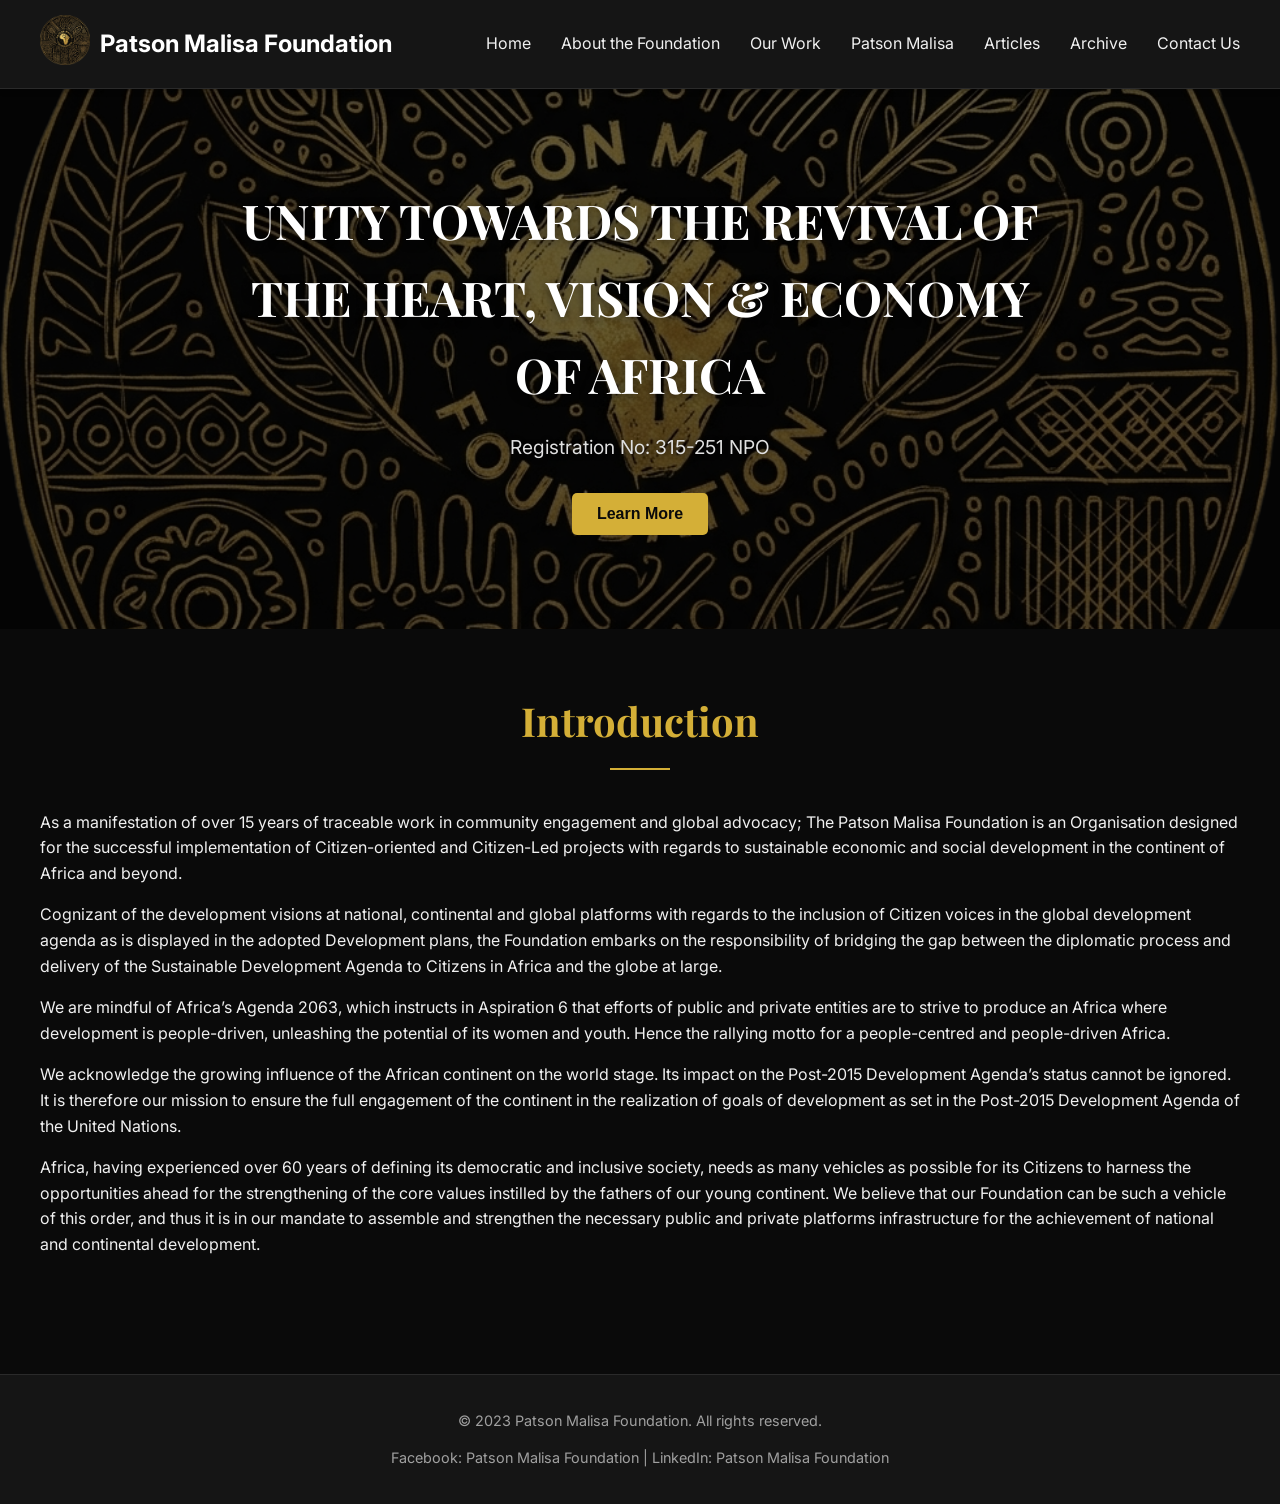
<file: index.html>
<!DOCTYPE html>
<html lang="en">
<head>
    <meta charset="UTF-8">
    <meta name="viewport" content="width=device-width, initial-scale=1.0">
    <title>Patson Malisa Foundation</title>
    <link rel="stylesheet" href="style.css">
    <link href="https://fonts.googleapis.com/css2?family=Inter:wght@300;400;500;700&family=Playfair+Display:wght@400;700&display=swap" rel="stylesheet">
    <style>
        h1, h2, h3, h4, h5, h6 { font-family: 'Playfair Display', serif; }
    </style>
</head>
<body>
    <nav>
        <div class="navbar-container">
            <div class="logo-container">
                <a href="index.html">
                    <img src="20241104_100934.jpg" alt="Patson Malisa Foundation Logo">
                </a>
                <a href="index.html" class="foundation-name">Patson Malisa Foundation</a>
            </div>
            <ul class="nav-links">
                <li><a href="index.html">Home</a></li>
                <li><a href="about-the-foundation.html">About the Foundation</a></li>
                <li><a href="our-work.html">Our Work</a></li>
                <li><a href="patson-malisa-profile.html">Patson Malisa</a></li>
                <li><a href="articles.html">Articles</a></li>
                <li><a href="archive.html">Archive</a></li>
                <li><a href="contact.html">Contact Us</a></li>
            </ul>
        </div>
    </nav>

    <header class="hero">
        <div class="hero-content">
            <h1>UNITY TOWARDS THE REVIVAL OF THE HEART, VISION & ECONOMY OF AFRICA</h1>
            <p>Registration No: 315-251 NPO</p>
            <button class="cta-button">Learn More</button>
        </div>
    </header>

    <main>
        <section id="introduction" class="section">
            <h2 class="section-title">Introduction</h2>
            <p>As a manifestation of over 15 years of traceable work in community engagement and global advocacy; The Patson Malisa Foundation is an Organisation designed for the successful implementation of Citizen-oriented and Citizen-Led projects with regards to sustainable economic and social development in the continent of Africa and beyond.</p>
            <p>Cognizant of the development visions at national, continental and global platforms with regards to the inclusion of Citizen voices in the global development agenda as is displayed in the adopted Development plans, the Foundation embarks on the responsibility of bridging the gap between the diplomatic process and delivery of the Sustainable Development Agenda to Citizens in Africa and the globe at large.</p>
            <p>We are mindful of Africa’s Agenda 2063, which instructs in Aspiration 6 that efforts of public and private entities are to strive to produce an Africa where development is people-driven, unleashing the potential of its women and youth. Hence the rallying motto for a people-centred and people-driven Africa.</p>
            <p>We acknowledge the growing influence of the African continent on the world stage. Its impact on the Post-2015 Development Agenda’s status cannot be ignored. It is therefore our mission to ensure the full engagement of the continent in the realization of goals of development as set in the Post-2015 Development Agenda of the United Nations.</p>
            <p>Africa, having experienced over 60 years of defining its democratic and inclusive society, needs as many vehicles as possible for its Citizens to harness the opportunities ahead for the strengthening of the core values instilled by the fathers of our young continent. We believe that our Foundation can be such a vehicle of this order, and thus it is in our mandate to assemble and strengthen the necessary public and private platforms infrastructure for the achievement of national and continental development.</p>
        </section>
    </main>

    <footer>
        <p>&copy; 2023 Patson Malisa Foundation. All rights reserved.</p>
        <p>Facebook: Patson Malisa Foundation | LinkedIn: Patson Malisa Foundation</p>
    </footer>

    <script src="script.js"></script>
</body>
</html>
</file>
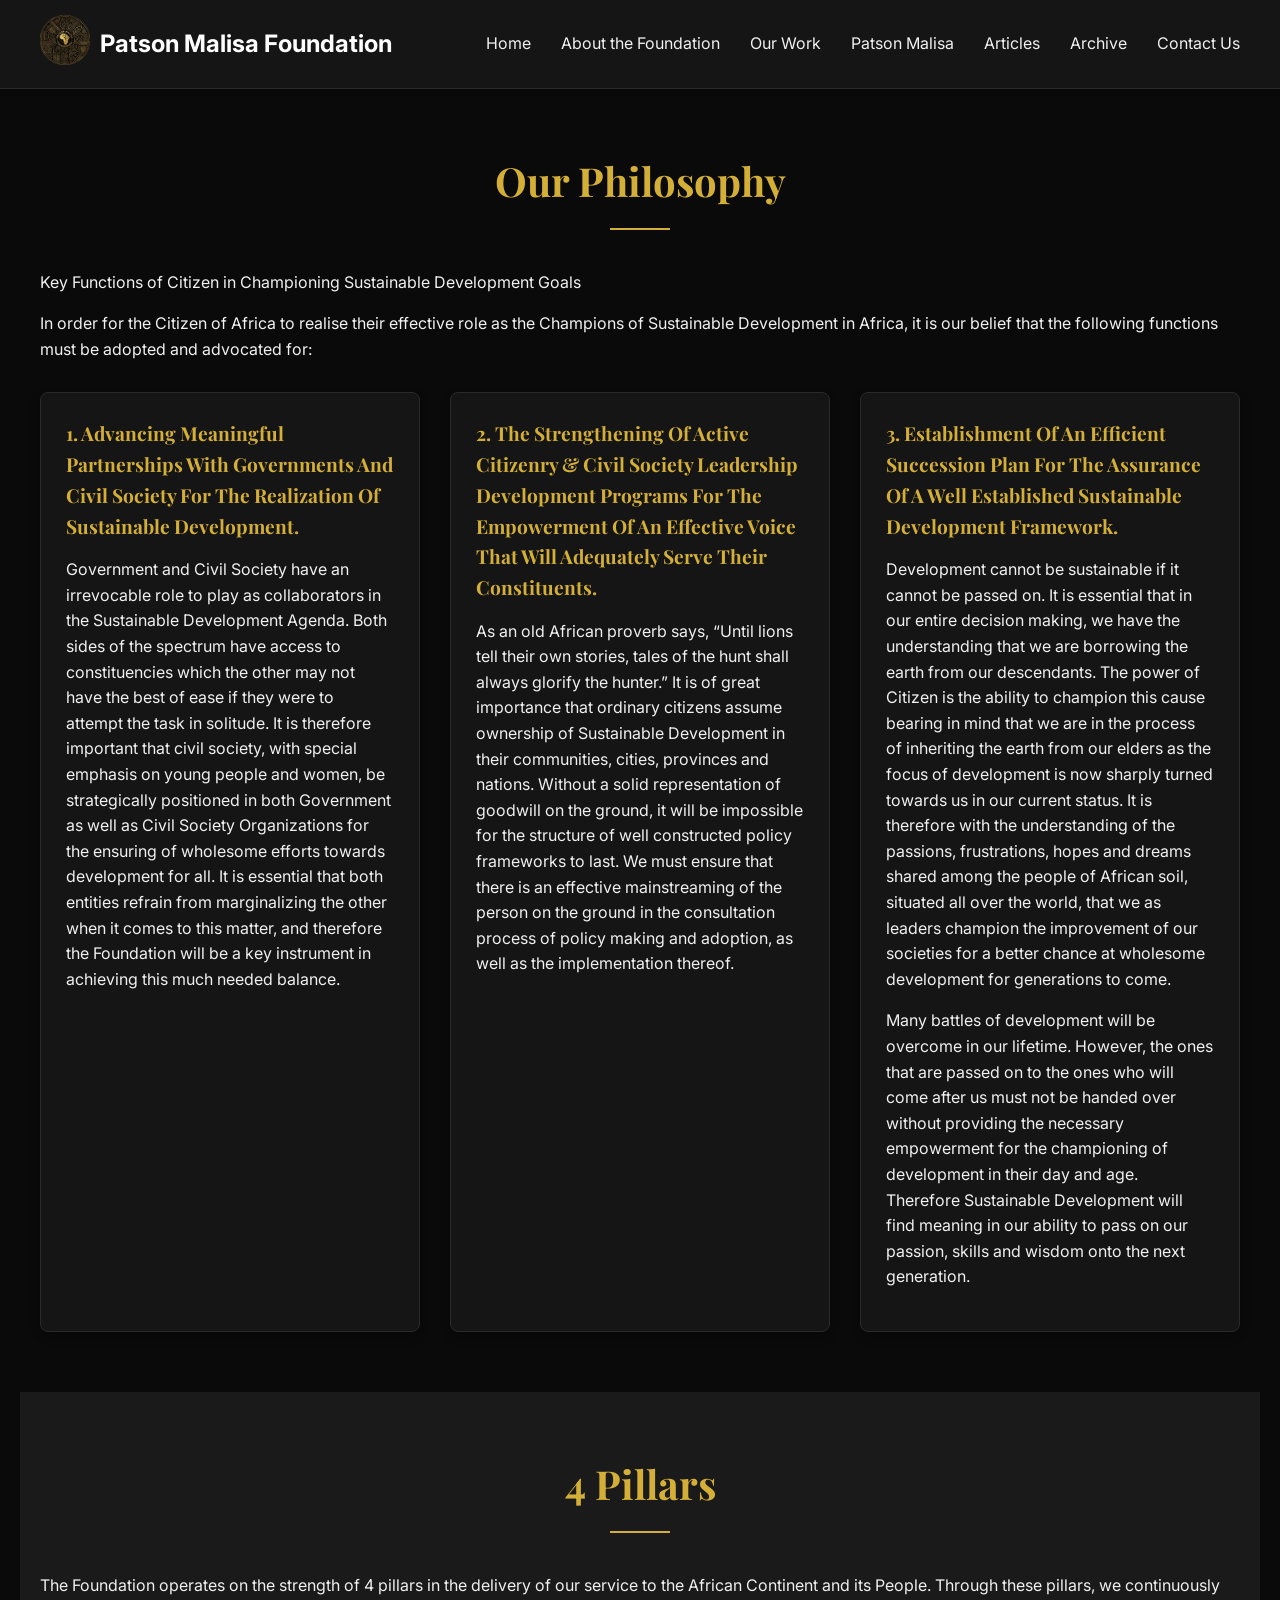
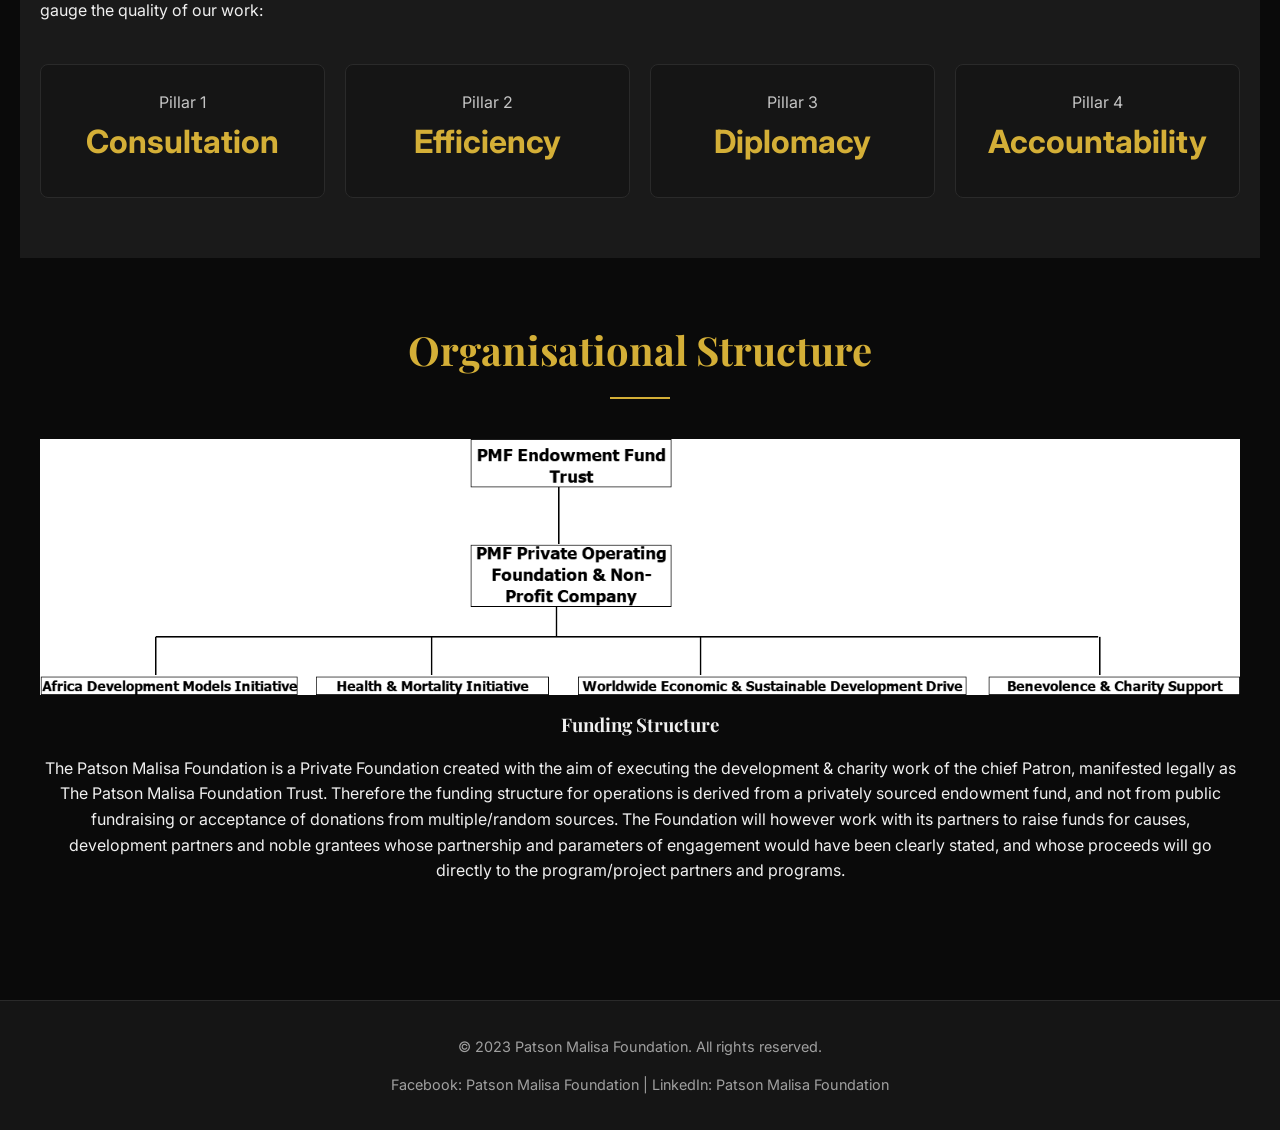
<file: about-the-foundation.html>
<!DOCTYPE html>
<html lang="en">
<head>
    <meta charset="UTF-8">
    <meta name="viewport" content="width=device-width, initial-scale=1.0">
    <title>About the Foundation - Patson Malisa Foundation</title>
    <link rel="stylesheet" href="style.css">
    <link href="https://fonts.googleapis.com/css2?family=Inter:wght@300;400;500;700&family=Playfair+Display:wght@400;700&display=swap" rel="stylesheet">
    <style>
        h1, h2, h3, h4, h5, h6 { font-family: 'Playfair Display', serif; }
    </style>
</head>
<body>
    <nav>
        <div class="navbar-container">
            <div class="logo-container">
                <a href="index.html">
                    <img src="20241104_100934.jpg" alt="Patson Malisa Foundation Logo">
                </a>
                <a href="index.html" class="foundation-name">Patson Malisa Foundation</a>
            </div>
            <ul class="nav-links">
                <li><a href="index.html">Home</a></li>
                <li><a href="about-the-foundation.html">About the Foundation</a></li>
                <li><a href="our-work.html">Our Work</a></li>
                <li><a href="patson-malisa-profile.html">Patson Malisa</a></li>
                <li><a href="articles.html">Articles</a></li>
                <li><a href="archive.html">Archive</a></li>
                <li><a href="contact.html">Contact Us</a></li>
            </ul>
        </div>
    </nav>

    <main>
        <section id="philosophy" class="section">
            <h2 class="section-title">Our Philosophy</h2>
            <p>Key Functions of Citizen in Championing Sustainable Development Goals</p>
            <p>In order for the Citizen of Africa to realise their effective role as the Champions of Sustainable Development in Africa, it is our belief that the following functions must be adopted and advocated for:</p>

            <div class="card-grid">
                <div class="card">
                    <h3>1. Advancing meaningful partnerships with Governments and Civil Society for the realization of sustainable development.</h3>
                    <p>Government and Civil Society have an irrevocable role to play as collaborators in the Sustainable Development Agenda. Both sides of the spectrum have access to constituencies which the other may not have the best of ease if they were to attempt the task in solitude. It is therefore important that civil society, with special emphasis on young people and women, be strategically positioned in both Government as well as Civil Society Organizations for the ensuring of wholesome efforts towards development for all. It is essential that both entities refrain from marginalizing the other when it comes to this matter, and therefore the Foundation will be a key instrument in achieving this much needed balance.</p>
                </div>
                <div class="card">
                    <h3>2. The strengthening of Active Citizenry & Civil Society leadership development programs for the empowerment of an effective voice that will adequately serve their constituents.</h3>
                    <p>As an old African proverb says, “Until lions tell their own stories, tales of the hunt shall always glorify the hunter.” It is of great importance that ordinary citizens assume ownership of Sustainable Development in their communities, cities, provinces and nations. Without a solid representation of goodwill on the ground, it will be impossible for the structure of well constructed policy frameworks to last. We must ensure that there is an effective mainstreaming of the person on the ground in the consultation process of policy making and adoption, as well as the implementation thereof.</p>
                </div>
                <div class="card">
                    <h3>3. Establishment of an efficient succession plan for the assurance of a well established Sustainable Development Framework.</h3>
                    <p>Development cannot be sustainable if it cannot be passed on. It is essential that in our entire decision making, we have the understanding that we are borrowing the earth from our descendants. The power of Citizen is the ability to champion this cause bearing in mind that we are in the process of inheriting the earth from our elders as the focus of development is now sharply turned towards us in our current status. It is therefore with the understanding of the passions, frustrations, hopes and dreams shared among the people of African soil, situated all over the world, that we as leaders champion the improvement of our societies for a better chance at wholesome development for generations to come.</p>
                    <p>Many battles of development will be overcome in our lifetime. However, the ones that are passed on to the ones who will come after us must not be handed over without providing the necessary empowerment for the championing of development in their day and age. Therefore Sustainable Development will find meaning in our ability to pass on our passion, skills and wisdom onto the next generation.</p>
                </div>
            </div>
        </section>

        <section id="pillars" class="section">
            <h2 class="section-title">4 Pillars</h2>
            <p>The Foundation operates on the strength of 4 pillars in the delivery of our service to the African Continent and its People. Through these pillars, we continuously gauge the quality of our work:</p>

            <div class="data-grid">
                <div class="data-item">
                    <div class="label">Pillar 1</div>
                    <div class="number">Consultation</div>
                </div>
                <div class="data-item">
                    <div class="label">Pillar 2</div>
                    <div class="number">Efficiency</div>
                </div>
                <div class="data-item">
                    <div class="label">Pillar 3</div>
                    <div class="number">Diplomacy</div>
                </div>
                <div class="data-item">
                    <div class="label">Pillar 4</div>
                    <div class="number">Accountability</div>
                </div>
            </div>
        </section>

        <section id="org-structure" class="section center-content">
            <h2 class="section-title">Organisational Structure</h2>
            <img src="img.png" alt="Organisational Structure" class="structure-diagram" width="1566" height="334">
            <h3>Funding Structure</h3>
            <p>The Patson Malisa Foundation is a Private Foundation created with the aim of executing the development & charity work of the chief Patron, manifested legally as The Patson Malisa Foundation Trust. Therefore the funding structure for operations is derived from a privately sourced endowment fund, and not from public fundraising or acceptance of donations from multiple/random sources. The Foundation will however work with its partners to raise funds for causes, development partners and noble grantees whose partnership and parameters of engagement would have been clearly stated, and whose proceeds will go directly to the program/project partners and programs.</p>
        </section>
    </main>

    <footer>
        <p>&copy; 2023 Patson Malisa Foundation. All rights reserved.</p>
        <p>Facebook: Patson Malisa Foundation | LinkedIn: Patson Malisa Foundation</p>
    </footer>

    <script src="script.js"></script>
</body>
</html>
</file>
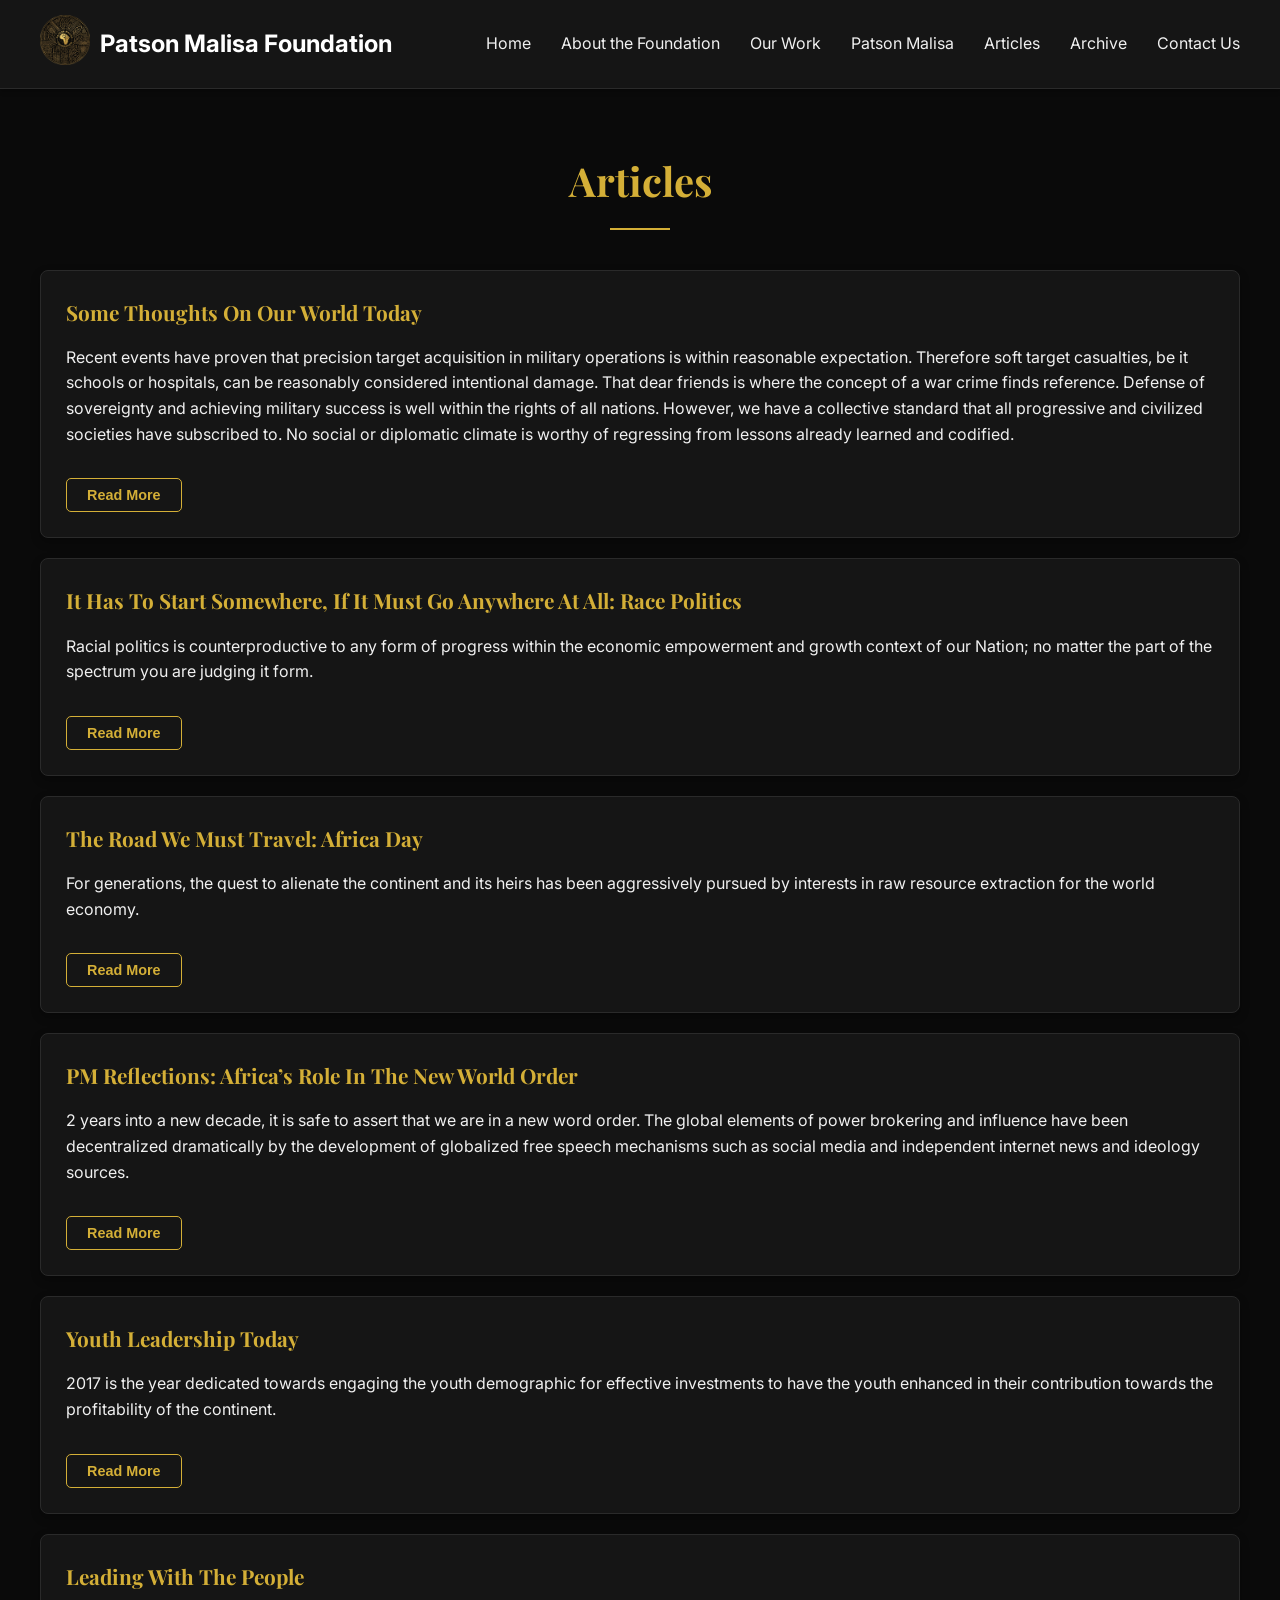
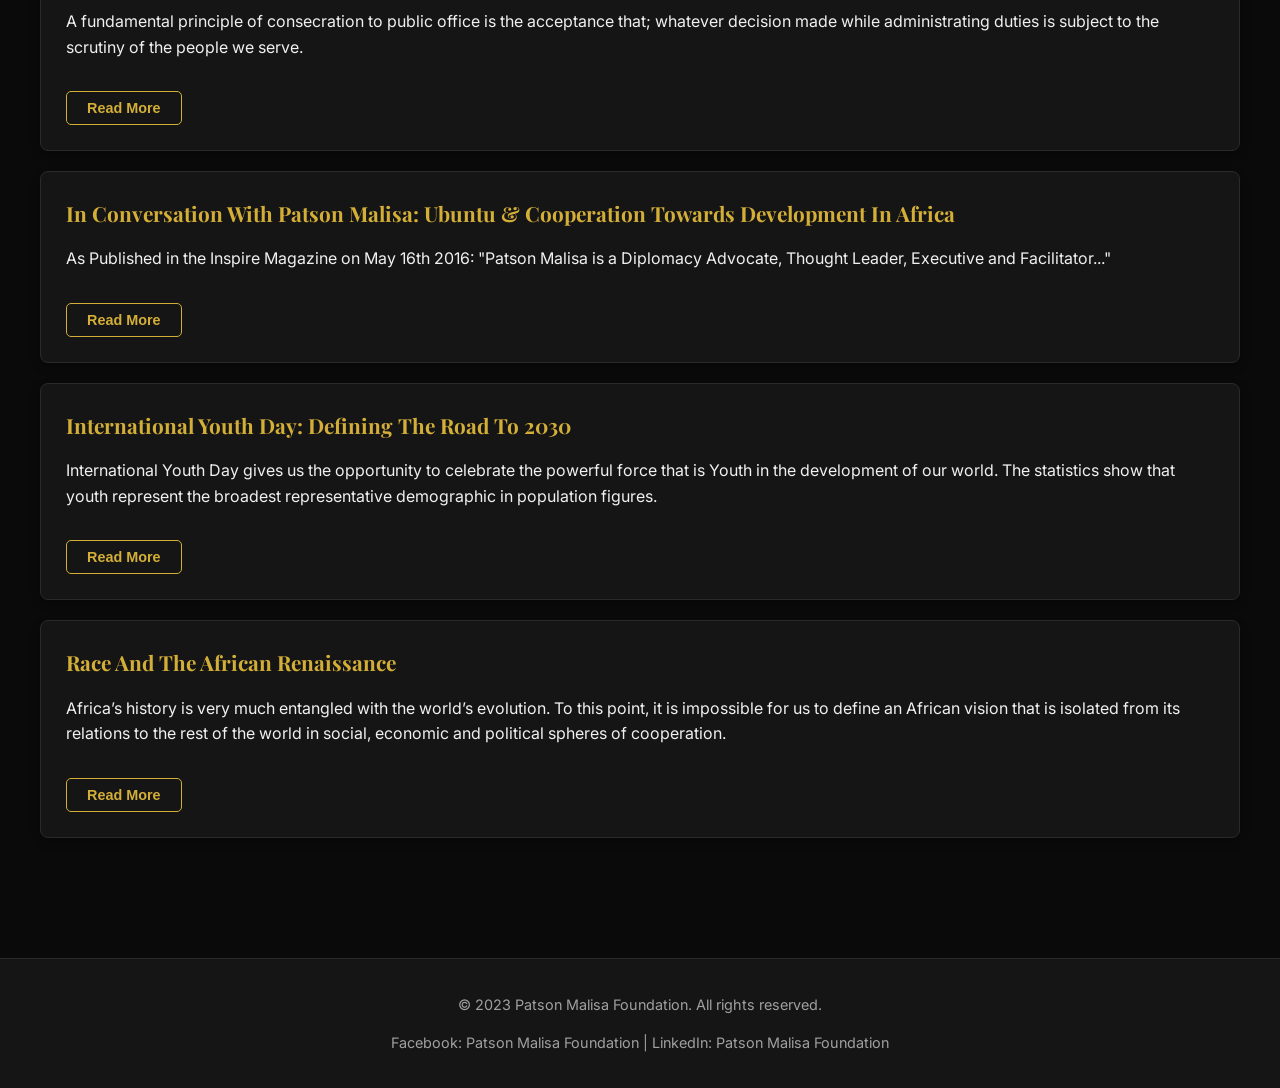
<file: articles.html>
<!DOCTYPE html>
<html lang="en">
<head>
    <meta charset="UTF-8">
    <meta name="viewport" content="width=device-width, initial-scale=1.0">
    <title>Articles - Patson Malisa Foundation</title>
    <link rel="stylesheet" href="style.css">
    <link href="https://fonts.googleapis.com/css2?family=Inter:wght@300;400;500;700&family=Playfair+Display:wght@400;700&display=swap" rel="stylesheet">
    <style>
        h1, h2, h3, h4, h5, h6 { font-family: 'Playfair Display', serif; }
    </style>
</head>
<body>
    <nav>
        <div class="navbar-container">
            <div class="logo-container">
                <a href="index.html">
                    <img src="20241104_100934.jpg" alt="Patson Malisa Foundation Logo">
                </a>
                <a href="index.html" class="foundation-name">Patson Malisa Foundation</a>
            </div>
            <ul class="nav-links">
                <li><a href="index.html">Home</a></li>
                <li><a href="about-the-foundation.html">About the Foundation</a></li>
                <li><a href="our-work.html">Our Work</a></li>
                <li><a href="patson-malisa-profile.html">Patson Malisa</a></li>
                <li><a href="articles.html">Articles</a></li>
                <li><a href="archive.html">Archive</a></li>
                <li><a href="contact.html">Contact Us</a></li>
            </ul>
        </div>
    </nav>

    <main>
        <section id="articles" class="section">
            <h2 class="section-title">Articles</h2>
            <div class="articles-list">

                <div class="article-item card">
                    <h3>Some thoughts on our world today</h3>
                    <p>Recent events have proven that precision target acquisition in military operations is within reasonable expectation. Therefore soft target casualties, be it schools or hospitals, can be reasonably considered intentional damage. That dear friends is where the concept of a war crime finds reference. Defense of sovereignty and achieving military success is well within the rights of all nations. However, we have a collective standard that all progressive and civilized societies have subscribed to. No social or diplomatic climate is worthy of regressing from lessons already learned and codified.</p>
                    <button class="cta-button read-more-btn">Read More</button>
                    <div class="full-content" style="display: none;">
                        <p>Recent events have proven that precision target acquisition in military operations is within reasonable expectation. Therefore soft target casualties, be it schools or hospitals, can be reasonably considered intentional damage. That dear friends is where the concept of a war crime finds reference. Defense of sovereignty and achieving military success is well within the rights of all nations. However, we have a collective standard that all progressive and civilized societies have subscribed to. No social or diplomatic climate is worthy of regressing from lessons already learned and codified.</p>
                        <p>It's in the best interest for Africa as a collective to consider the very present threat of international events spilling over into our realm. There are a few vulnerable spots which we are yet to decisively resolve in restoration towards collective harmony. From the unspoken yet consistent conflict in Northern Nigeria, to the ever evolving battle between the DRC and Rwanda, and the unseen yet felt anxiety as far as the arrangement of the Chagos Islands' sovereignty, Regional and continental cooperation have to set precedence as there is no other credible and potent standard for international law than our own internal moral standard.</p>
                        <p>The reality of things as they stand, is that the International order has collapsed and there is an ongoing clashing of the titans to determine whose agenda will set the new world order. While in world War 2 the line was very easy to draw and 2 sides were in play; currently there are at least 3 big blocks of which none has the outright superiority. These include the Western Hemisphere characterized by NATO, BRICS countries, and OPEC countries. All have a leverage that can't be outright isolated. Thus the negotiating table, once the dust settles, will require a significantly more robust and flexible class of negotiations.</p>
                        <p>No one is going to get everything they want, and Africa must prepare for this reality. We've advocated for decades to be more embedded in the permanent infrastructure of international multilateral forums, particularly the United Nations. The body itself is now confronted with the reality that its present infrastructure cannot fully house the challenges of the 21st century global village. If it will survive the bold disregard for international order by the giant countries, it will have to be cognizant of the developing countries' maturing as far as ability to engage and inevitably save the systems of the United Nations. This needs its own article for full expansion.</p>
                        <p>The quintessential statesman/states stateswoman is in high demand. The high speed real-time challenges of the world today need a robust and impersonal class of diplomat who know that things won't entirely go their way; however their biggest success will be in that they preserved civilization for generations to come at the sacrifice of their personal gratification and memory insert.</p>
                        <p>Peace to all</p>
                        <p>Patson Malisa</p>
                    </div>
                </div>

                <div class="article-item card">
                    <h3>It has to start somewhere, if it must go anywhere at all: Race Politics</h3>
                    <p>Racial politics is counterproductive to any form of progress within the economic empowerment and growth context of our Nation; no matter the part of the spectrum you are judging it form.</p>
                    <button class="cta-button read-more-btn">Read More</button>
                    <div class="full-content" style="display: none;">
                        <p>Racial politics is counterproductive to any form of progress within the economic empowerment and growth context of our Nation; no matter the part of the spectrum you are judging it form.</p>
                        <p>The far right use racial identity politics to simplify macroeconomic concepts of state intervention in the economy, giving fear to the middle class that their property and assets would be part of the overall national program to alleviate poverty. Actual reading of policy documents, and study of the history of state intervention in uplifting a people in South Africa, would show that if executed with respect for fundamental economic principle, which involves state injection of capital raised through tax and exchange of corporate social responsibility subsidy for communal equity share in conglomerate ownership (whose main industry participants are already publicly traded by nature on the stock exchange), the marginal utility of previously unserviceable peoples could be improved upon .</p>
                        <p>The far left uses racial politics to eliminate the burden of performance on the current regime (political and economic), and more affluent members of previously disenfranchised groups, to own up to the fact that there is much more that could be done right now without having to recite a history that is much more complicated than the political liberation solution will reveal. Economic segregation was not cut and dry to the total seclusion of disadvantaged groups. There were people of colour who flourished under apartheid laws, and if you're to look at the demographics of how many people are better off now from the previously disadvantaged groups; the calculus will show that the status quo is the same, and even protected by virtue of the smoke screen of racially based affirmative action.</p>
                        <p>Passive Moderates utilize race to give a pause on all fronts, with the impression that we are facing a 300 year old problem, and so we can't be expected to solve it. And furthermore state that, it's just too many people with too few resources. In reality, if applied appropriately, the tools of public and private sector can start an intensive drive to raise the basic standard of living to eliminate extreme poverty; whose existence in 21st century South Africa cannot be considered humane.</p>
                        <p>We have to be frank with ourselves if we're to really do anything that matters. It can't be right that in this day and age, poverty is so acceptable that we can bicker about something we didn't choose. We didn't choose our color or gender. But we can choose our economic destiny as a nation. Front and center of this is a non-racial and non-sexist South Africa. We can't wait for everything to be right to apply the principle. The application of the principle is what will lead to the restoration of dignity to all peoples.</p>
                        <p>Let's not forget, it was this very distinction that caused the mess in the first place. We can't clean the house with the same mud that has sullied it.</p>
                        <p>Umuntu ngumuntu ngabantu</p>
                        <p>Patson Malisa</p>
                    </div>
                </div>

                <div class="article-item card">
                    <h3>The Road we Must travel: Africa Day</h3>
                    <p>For generations, the quest to alienate the continent and its heirs has been aggressively pursued by interests in raw resource extraction for the world economy.</p>
                    <button class="cta-button read-more-btn">Read More</button>
                    <div class="full-content" style="display: none;">
                        <p>For generations, the quest to alienate the continent and its heirs has been aggressively pursued by interests in raw resource extraction for the world economy.</p>
                        <p>This has been done both through soft and aggressive tactics. However, the true redemption of our people will come through the understanding that the most important resource in Africa is its people, inhabitants of all 55 states. Thus, the main aim of economic activity should be to raise the poverty line and improve what is considered acceptable standard of living.</p>
                        <p>It cannot be OK for resources worth the GDP of whole national economies to originate from communities whose majority still live in tin material shelters/shacks, mud huts and limited to no access to water for basic life and functional refuse and sewage systems. It's up to us as leaders, market participants and labor, to make this matter a serious baseline for economic activity on the continent.</p>
                        <p>To say that, "We won't fix it in this generation so why bother, " cannot be an acceptable stance anymore. We cannot reserve our talking African dignity for when outsiders disrespect us, and remain silent while we as the collective continue to show indifference to the undignified face of extreme poverty.</p>
                        <p>Surely, if anything is to change about our place in the world it'll be because we did something about it. Let the pride of our rich heritage and resource reserves be in full display by the care and value we place on the life of an African.</p>
                        <p>Everyone matters, no matter the race or language. As long as Africa is your home, you belong here; and thus you have the right to thrive, and the responsibility to not accept the indignation of the world on your neighbor, and nation.</p>
                        <p>Happy Africa Day</p>
                        <p>Patson Malisa</p>
                    </div>
                </div>

                <div class="article-item card">
                    <h3>PM Reflections: Africa’s Role In The New World Order</h3>
                    <p>2 years into a new decade, it is safe to assert that we are in a new word order. The global elements of power brokering and influence have been decentralized dramatically by the development of globalized free speech mechanisms such as social media and independent internet news and ideology sources.</p>
                    <button class="cta-button read-more-btn">Read More</button>
                    <div class="full-content" style="display: none;">
                        <p>2 years into a new decade, it is safe to assert that we are in a new word order. The global elements of power brokering and influence have been decentralized dramatically by the development of globalized free speech mechanisms such as social media and independent internet news and ideology sources. Furthermore; the focus of the global village engaging in conflicts whose roots can be traced to the last great shift in world order post world war 2 provides a fertile ground for a continent such as Africa to define it’s own destiny should the right motivation and strategy be applied.</p>
                        <p>Africa became independent in a period of conflict between two centers of power. This has caused for a majority of its birthing years to be a manifestation of proxy dreams and aspirations for the aforementioned powers through the proxy wars and political destabilization exercises for regimes to be formed in the image of the dreams of others. Africa, for its formative years has had a disadvantage that other continents didn’t have in their own infant stages.</p>
                        <p>Globalization made it impossible for the African organic development of political, ideological and economic systems as the veil of seclusion was not afforded to us. Europe upon liberation from the Roman empire had a season of the dark ages, along with inquisitions and purges based on religion, race and culture. This inevitably led to the development of enlightenment, humanism and many other liberal spheres of thought as we know them today. The Russian empire underwent a period of purges in which millions were sacrificed in order to create the utopia of Socialist revolution as per the fathers of the movement. These purges are as early as the 20th century.</p>
                        <p>The American continent was also engaged in an unsavory campaign of conquest in the attaining of territory to be amalgamated into what we know today as the United States of America. So detached was the American continent, that it practiced the policy of laissez-faire (the policy of leaving things to take their own course, without interfering) as a response to the conflicts of Europe in the scramble for territory in colonies and within the continent. Such was this policy that the Americans joined both word wars only after a direct provocation was insinuated, and not necessarily at the call of their allies.</p>
                        <p>China has the cultural revolution under Chairman Mao’s leadership, in which China excluded itself from the global village to work out its identity and worldview. It remains a culture of the global power to keep its cards close to its chest so as to determine what and who is influencing Chinese society and development.</p>
                        <p>Africa, on the other hand was expected to mature immediately after attaining independence. This has led to the unwarranted burden of being perfect in practice of democracy, economics and cultural relations. The burden imposed has made apathy of the African towards his/her future to be a more comfortable view than the choice to labour through the birth pains of a new nation.</p>
                        <p>With this said; it is important to note that there has been opportunities to develop strong institution whose function in ensuring a collective approach of African development to be easier to implement. The formation of the African Union, along with the Regional Economic Communities, has ensured a platform from which we as a continent can determine our own destiny if the right approach is applied.</p>
                        <p>The last decade has seen the development of numerous instruments by which Africa can apply itself towards internal and collective development at a pace that is organic when the right attitude is applied to the protocols adopted. Chief of these is the Agenda 2063 initiative. At its formation, the main criticism was one of impatience; citing that 50 years is too long a period to look at when it comes to development. Given my aforementioned analysis of development of the global powers, I dare say we have an advantage that they didn’t have, in the sense that we have clearly stated what we want Africa to become by the time 2063 arrives. The other regions of the world have accidentally arrived where they are based on organic events and opportunity met.</p>
                        <p>We however have a clear and concise idea of what we want to have achieved, as it is summed up in the following 7 Aspirations:</p>
                        <p>1. A prosperous Africa based on inclusive growth and sustainable development</p>
                        <p>2. An integrated continent, politically united based on the ideals of Pan Africanism and the vision of Africa’s Renaissance</p>
                        <p>3. An Africa of good governance, democracy, respect for human rights, justice and the rule of law</p>
                        <p>4. A peaceful and secure Africa</p>
                        <p>5. An Africa with a strong cultural identity, common heritage, values and ethics</p>
                        <p>6. An Africa, whose development is people-driven, relying on the potential of African people, especially its women and youth, and caring for children</p>
                        <p>7. Africa as a strong, united, resilient and influential global player and partner</p>
                        <p>As simple and direct as this text may appear at first glance, when applied to the usual events in the evolution of civilizations, such a clear vision is unique and enviable. Considering that for most of its free life, the majority of its territories has been a stage for proxy conflicts; the temerity to unite towards creating a united development identity is in itself a feat other regions struggle with to this day.</p>
                        <p>We have faults, and we have weaknesses. However, the main aim of this article is to reassert that it is normal for civilizations to develop with these weaknesses being in the culture of the era. It is however up to us as citizens and leaders to determine whether the future of our continent is worth the labor of optimism and endurance, even if we ourselves will not be around to enjoy the fruits of our labour.</p>
                        <p>As the North Atlantic world is rekindling the battling a bipolar conflict between East and West, Africa is provided with the opportunity to evolve based on terms which we can define for ourselves. We can be one of the chief beneficiaries of these circumstances if only we develop a collective domestic and global policy that prioritizes our own interests in whichever resolution and alliance which we support as events unfold.</p>
                        <p>To this end, I seek to propose the following considerations upon which we must engage both our internal as well as global interactions should we have a chance to achieve the Africa we want in spite of the fragmenting of the global village:</p>
                        <p>1. Africa must ensure its political systems are secured and safe from proxy war vulnerabilities</p>
                        <p>The main trait of proxy wars is that they are made possible by weak democratic institutions and regional cooperation towards supporting one another in strengthening these organs of state. Military coups and unfair election processes are factors which contribute to a fear and paranoia that can be utilized to force countries into allegiances that aren’t of organic or ideological convictions.</p>
                        <p>It is therefore essential that Africa makes use of the instruments which are in place to ensure remedies that are swift and effective in resolving conflict. Some of these instruments include:</p>
                        <p>- The African Charter on Democracy, Elections & Governance (ACDEG)</p>
                        <p>- The Peace & Security Council, with its powers to intervene in matters of stability and security in the continent</p>
                        <p>- Regional Economic Communities remedies for Democratic solutions e.g. Economic Community of West African States (ECOWAS) in enforcing election results in the event of a standoff between concerned parties; as well as deployment of regional peacekeeping missions in the event of civil military conflict.</p>
                        <p>The concept of sovereignty must be applied in Africa with a very clear understanding that as much as our borders are official, our bond as a people has no border. As such, respectful intervention to ensure that none of our countries are isolated and vulnerable to external elements and interests is paramount.</p>
                        <p>2. Our Economic Model of Market participation ought to aspire towards internal goods production and intra-trade as priority</p>
                        <p>The colonial economic model of African contribution to global markets was of resource extraction for goods to be manufactured in their realms for sale back to the world and Africa itself. As such, African infrastructure was built solely for the ease of export and not for the internal economic development of the indigenous African. The African Union, through its different organs, has developed tools to address this matter effectively. Two of these, which I consider salient to the domestication of market capitalization, are:</p>
                        <p>- The African Continental Free Trade Area: A free trade area agreement upon which signatories have taken it upon themselves to place priority on African goods and services in the considerations of trade and industrial strategies. This provides an important obligation for countries to not only make the movement of goods and peoples easier, but also for the efficient and high standard test of quality in delivery of goods and services to one another. It is not a foregone conclusion that African goods and services must be acquired; however it helps in incentive to develop competitive market share participation.</p>
                        <p>- The Program for Infrastructure Development in Africa (P.I.D.A): A mechanism envisaged and spearheaded by the African Union Development Agency (AUDA), a.k.a New Partnership for African Development (NEPAD), in order to unite member states national development plans to include collective input into the development of transport, Energy, and Information Communications Technology (ICT) infrastructure; in order to ease the means by which goods and people can be facilitated for domestic economic development,and trade.</p>
                        <p>3. The African Common Position principle ought to be rekindled as a potent means of engagement with the global village</p>
                        <p>The African Continent has a mechanism by which it produces African Common Positions on matters that affect global relations. This mechanism is of highest importance now, considering the way the world is evolving. An impediment to the effectiveness of this tool has been the manipulation of bilateral channels by some of our partners, in which the result was contradiction of our common positions when voting and decision time was occurring in global forums.</p>
                        <p>It is going to take a special type of leadership to enforce this, as it requires a braveness that is aware of the possibility of underhanded tactics by some global partners to dismantle the African Common Position. As such; in our aspiration to be united, we must be resolved to defend and assist one another in the event of such tactics being attempted.</p>
                        <p>The governance and economic elements are always the first two areas of sabotage in the attempt to twist the arm of African diplomacy towards the direction of the perpetrator. We must therefore be pragmatic and cerebral concerning our own defence mechanisms in these spheres. We have a lot of areas of incentive from whence we can counter the tactics of bilateral manipulation.</p>
                        <p>African Diplomats ought to realize the effectiveness of realpolitik, along with the essential resolve that they are the first line of defense when it comes to Africa’s value in global affairs. This responsibility cannot be carried out on the basis of stagnant fundamentalism nor on the fear of the norms being disrupted. The world is changing, and African diplomacy ought to capitalize on this for a positive and profitable return to the continent. The African Common Position mechanism is a fundamental pillar in structuring our role in the current development of global affairs.</p>
                        <p>Conclusion</p>
                        <p>The state of world affairs is in a state of high volatility. With the decentralization of information sharing, along with the tool of cyber warfare, diplomacy is no longer as bipolar or secluded as once was considered. We thus ought to travel our path with reverence for the responsibility bequeathed to us to make the African Renaissance a reality. This can only be done with a spirit of boldness. We have the tools at our disposal to ensure a revival of the hearts, vision and economy of Africa. These tools will only be effective upon their application with wisdom, enthusiasm and endurance. Temerity will lead us to the Africa we want.</p>
                        <p>I thus make the call; let’s (Africa) unite in common cause for our people, our nation and our continent.</p>
                        <p>Yours in service</p>
                        <p>Patson Malisa</p>
                    </div>
                </div>

                <div class="article-item card">
                    <h3>Youth Leadership Today</h3>
                    <p>2017 is the year dedicated towards engaging the youth demographic for effective investments to have the youth enhanced in their contribution towards the profitability of the continent.</p>
                    <button class="cta-button read-more-btn">Read More</button>
                    <div class="full-content" style="display: none;">
                        <p>2017 is the year dedicated towards engaging the youth demographic for effective investments to have the youth enhanced in their contribution towards the profitability of the continent. We also have the great opportunity to get our voice heard on a regular basis in the mainstream of our continent in order to have respective parties alerted to the challenges of our generation.</p>
                        <p>This time also calls for honest introspection into the actual good being done, and figuring out ways to deal with our deficiencies in our efforts to develop our continent. This presentation is thus a call for us as youth leaders and innovators to engage this conversation with the honest intention of collective resolution to the impediments to our realisation of the Africa we want to leave for the generations that will succeed our legacy.</p>
                        <p>Last year, I had the honour of being hosted by the Network of African Youth for Development for a conversation on the relevance of Ubuntu in leadership and policy development in Africa. I highlighted the need for us to realize the power of the proverb of Ubuntu which is directly translated, “A person is a person because of the people.” Therefore, the quality of our humanity is measured by the quality of life lived by the people around us. Therefore, it is essential that we as Youth leaders engage one another in the spirit of service and refuse the temptation of seeking to be chiefs without having set an example of selfless service.</p>
                        <p>This principle is what have given us the quality of leadership such as the one displayed by President Nelson Mandela, President Julius Nyerere, President Patrice Lumumba, President Jerry Rawlings and President Thomas Sankara among many others. These men took on the role of service first before being appointed to any form of prestigious office. They took on the duty of service when it was too dangerous and ridiculed to be considered desirable. Some of them served even to the point of death, and I’m very certain that if the clock was brought back and they had to choose paths once more, they would have done the same thing again.</p>
                        <p>We as a generation need to regain such quality of service as we find ourselves in a circle of constantly meeting for the drafting of youth positions without commitment to ensuring their grassroots implementation. Yet, when we appear years later at another convention, we seek to speak out of credible frustration and yet our hands are clean of any mud involved with the hard work of trying to lift our people up from poverty and obscurity. I believe that the concept of Ubuntu calls us to lift up the standard for our people and deliver effectively to the constituencies we represent.</p>
                        <p>We are indeed at a very crucial juncture in Africa’s development. Now more than ever, we have the power in our hands to become the change that we want to see. I believe that with the embracing of the innovation of us the youth, who happen to be the majority citizens of Africa, the deliverables of Agenda 2063 will be realized. The African Youth Charter celebrates over a decade of existence; however, it is also experiencing a turning point moment as we the youth are called to champion its ideals.</p>
                        <p>Let us continue to utilize this diplomatic platform as a tool to inspire one another through hard work, dedication and determination to realize an Africa where the free movement of people, capital, goods and services will result in significant increases in trade and investments amongst African countries rising to unprecedented levels, and strengthen Africa’s place in global trade.</p>
                        <p>Moreover, I believe that the power of a united effort beyond the convention room is most important now more than ever before. We can no longer afford to work in silos. The moment we redeem ourselves from the personality and image cult and seek to do what’s “best for business”, we will see greater levels of milestones being attained.</p>
                        <p>Let us therefore approach this task before us as youths with the reverence due to it, and lean towards wisdom and consideration of the pressures at hand. We cannot afford to be apathetic and moreover, we cannot afford to marginalize one another.</p>
                        <p>We are indeed the change that Africa has been looking for. Our power is in our youth. Our motivation is change. Unity is our shield for the challenges ahead of us. Our continent awaits our manifestation. Let us assemble and strategize towards practical and meaningful initiatives for our people, for our nations and for our Africa.</p>
                        <p>Let Africa be great</p>
                        <p>Patson Malisa</p>
                    </div>
                </div>

                <div class="article-item card">
                    <h3>Leading with the People</h3>
                    <p>A fundamental principle of consecration to public office is the acceptance that; whatever decision made while administrating duties is subject to the scrutiny of the people we serve.</p>
                    <button class="cta-button read-more-btn">Read More</button>
                    <div class="full-content" style="display: none;">
                        <p>A fundamental principle of consecration to public office is the acceptance that; whatever decision made while administrating duties is subject to the scrutiny of the people we serve. Whether we are right or wrong, there must be a dedication to ensure that we are available to answer for and answer to the scrutiny of our actions. The moment the people notice our inability to be open to two way dialogue, they resort to other means of grabbing our attention. Integrity in this regard is therefore not perfect action, but the ability to account for anything and everything we do in our tenure.</p>
                        <p>This is why the last thing that must be felt is our absence from the heart of the issues affecting our people, especially when we have the means to change them.</p>
                        <p>Many times our decisions will be misjudged by popular opinion, and other times we will be misunderstood because the understanding of the context of situations is not only tied to the current sentiment of the masses. However, our ability to maintain communication and a platform for debate will foster an order that security forces cannot maintain. Human beings are communicators at heart, no matter their background.</p>
                        <p>Understanding this dynamic will transform our nation radically.</p>
                        <p>Patson Malisa</p>
                    </div>
                </div>

                <div class="article-item card">
                    <h3>In Conversation with Patson Malisa: Ubuntu & cooperation towards development in Africa</h3>
                    <p>As Published in the Inspire Magazine on May 16th 2016: "Patson Malisa is a Diplomacy Advocate, Thought Leader, Executive and Facilitator..."</p>
                    <button class="cta-button read-more-btn">Read More</button>
                    <div class="full-content" style="display: none;">
                        <p>As Published in the Inspire Magazine on May 16th 2016:</p>
                        <p>"Patson Malisa is a Diplomacy Advocate, Thought Leader, Executive and Facilitator. He has served in national and continental youth platforms since the age of 18, advocating the convening of government and civil society to the dialogue forum for the advancing of policy for the Upliftment of youth. He serves as Acting Secretary & Head of Strategic Planning and Partnerships for the Infrastructure and Energy Cluster at the Economic, Social and Cultural Council (ECOSOCC) of the African Union. He is also President of the Organization of African Youth, and South Africa's Country Coordinator for the Network of African Youth for Development. You can tweet him @patsonmalisa</p>
                        <p>Q1. What inspires your work?</p>
                        <p>I’m mostly inspired by the rich history which we have inherited as Africans. We have inherited a great treasure as well as a great struggle. We have come a long way in terms of attaining independence and political sovereignty. We now have the challenge of empowering our people with the economic capacity to achieve their full capacity. This is a purpose which I hold in the highest of regard and honour. My motivation is drawn from the understanding of the role I must play for my generation in achieving this next phase of African upliftment.</p>
                        <p>Q2. What does the term Ubuntu mean?</p>
                        <p>Ubuntu simply translated means, “I am because you are.” This is a principle which has its origin amongst the native African tribes of South Africa. It is accompanied by the philosophy which states, “Umunthu ngumunthu ngabanthu.” This is translated to say, A person is a person because of the people. It is therefore the acknowledgement that the quality of our humanity is measured by the state of life being lived by the people around us.</p>
                        <p>Q3. Are there instances of Ubuntu that you can point to in your local community?</p>
                        <p>I believe that Ubuntu is best displayed when people strive to live for something bigger than themselves. In my community, this is manifested through the work of NGOs and CBOs who are advocating for the improvement of service delivery, advocating for the strengthening of crime prevention as well as the protection of women and children. Churches, Synagogues, Mosques and Temples which teach believers to live in service in humanity also promote the principle of Ubuntu. Families that raise their children to achieve something greater than themselves is also a great example of Ubuntu at work.</p>
                        <p>Q4. To what extent do Africans embrace and live according to Ubuntu?</p>
                        <p>Ubuntu is an ideal which is embraced in the fabric of African culture. At grassroots level, it is manifested in our daily lives at different levels. However, as the levels of bureaucracy rise, Ubuntu seems to be given less breathing space. International Relations is governed mostly on the principle of national interest. Therefore, because of varied trading and other relationships that are held by many of our African countries with other regions, unity for a common African position is often limited to declarations (which have internal contentions of their own) and rarely escalates to implementation. Our generation has the task of settling this issue effectively.</p>
                        <p>Q5. Our differences as Africans are many; how can we use this for the good of the continent?</p>
                        <p>We have to accept each other’s differences as complimentary factors to our collective development. No one community has all it needs to survive. Therefore, it is important to embrace a principle of unity in diversity and allow each good element of our rich society to manifest itself and yield profit for all. Best practices at social, political and economic levels will be edified through this enriching exercise.</p>
                        <p>Q6. What’s the role of the AU in promoting cooperation and development in Africa?</p>
                        <p>The African Union is the bridge upon which African States can reach a place of common position of inter-regional and global cooperation. This helps to consolidate national interest into a collective interest for the strengthening of our efforts to improve our continent. This also eases the complexity of negotiating in international platforms where global decisions with regards to the direction of the world will be taken. The AU also stands as a champion for the attainment of resources which facilitate domestic trade as well as enhancing our export markets to the globe under enriching terms for the Continent.</p>
                        <p>Q7. Is relaxing visa regulations, like Ghana just did, the answer to continental cooperation?</p>
                        <p>It is definitely the start of a great initiative to enhance inter-regional trade. It is a shame that in many African countries, it is easier for a person from another continent to travel to them than it is for neighbouring countries. This is a serious barrier to domestic trade and thus Ghana’s initiative is a decisive display of commitment to the values enshrined in the AU Agenda 2063 Declaration.</p>
                        <p>Q8. ”President for life” is a big issue in Africa, how can we redress this?</p>
                        <p>The promotion of democratic values which are universally agreed upon will be the best place to begin our address of this issue. Democracy is practiced under different time limits across the world. Therefore we need to establish an African position on our definition of just democratic process. While we have an AU Charter which urges the practice of democracy and condemns military coups and violation of election processes, there is no an agreed term limit or year cap on the term. This will need to be addressed carefully with consideration for the nature of our status of development.</p>
                        <p>Another issue which keeps heads of states in power for long is the fear of what awaits after leaving the protection of presidency. Africa has a history of persecution of former presidents by their successors as a political statement by the incumbent to appease their constituencies. Therefore a transitional package might have to be considered which prevents unjust persecutions in this regard. A good pension package would also be a good incentive.</p>
                        <p>Q9. In what practical ways can the youths be agents of Ubuntu in their local community?</p>
                        <p>The Youth are best positioned as champions for the development and exhortation of their communities. Getting involved in voluntary service which addresses local challenges to quality of life is a great starting place for advancing the principle of Ubuntu. Being involved in the political process of their communities in the form of elections and consultative forums with leaders is a responsibility of every citizen, and thus the responsible engagement of youth in this regard will definitely benefit local communities and ultimately the nations that house them.</p>
                        <p>Q1O. Last words to the young people out there:</p>
                        <p>We are on a marathon. The journey which we have embarked upon is not only for ourselves, but for the generations that will follow. Let us therefore run our race with patience as well as with hope that the ideals of a prosperous and poverty-free Africa are possible. If it’s going to be, it is up to us."</p>
                    </div>
                </div>

                <div class="article-item card">
                    <h3>International Youth Day: Defining The Road to 2030</h3>
                    <p>International Youth Day gives us the opportunity to celebrate the powerful force that is Youth in the development of our world. The statistics show that youth represent the broadest representative demographic in population figures.</p>
                    <button class="cta-button read-more-btn">Read More</button>
                    <div class="full-content" style="display: none;">
                        <p>International Youth Day gives us the opportunity to celebrate the powerful force that is Youth in the development of our world. The statistics show that youth represent the broadest representative demographic in population figures. Established firms that are mass consumer oriented direct their marketing to ensure that young people are attracted to their products and services. While market trends and analysis highlight young people as a notable consumer, the statistics with regards to economic participation in production and service rendering are quite discouraging.</p>
                        <p>Many of our nations, while afloat, are contracted with regards to economic opportunities. Other nations are failing to survive, and rely on limited means of trade with the world to remain afloat. Thus their industry is dependent on one sector with little to no room for the emergence of youth. Experience is often used as the gatekeeper for the entry of new blood into these entities, thus keeping a monopoly hold on the demographic that will get access to the fruits of the establishment.</p>
                        <p>These realities would very easily discourage many into the abyss of thought that there is no way out for the youth of today. For others, it is a ticket to rebellion and anarchy in the name of attaining a form of freedom without definition. However, there is a path to which our generation is called which requires the eyes and ears to be attentive to the wisdom of time. This can be found in the simple word, Vision.</p>
                        <p>Vision, in this context, refers to the perceived future/outcome of our efforts. While we have many plans of action, the question still remains, what kind of country, region and world do we intend on leaving for the next generation? Are we going to leave them with the same options we had to choose from among, or are we going to take the initiative to explore beyond the immediate possibilities and perceived limitations which we have been programmed to believe that they are immovable?</p>
                        <p>In my experience in the world of diplomacy and youth advocacy, I have seen how the youth voice has been given pacifiers to deter the masses from seeking to go beyond the boundaries set by tradition for the maintenance of perceived order and governability. It has become as good as a caged hamster in a cage running against the momentum of the wheel in the hope of overcoming the momentum. The unfortunate truth is that this momentum never turns in favour of the hamster. It only tires the poor animal until it falls off. Even so, passive acceptance of our generation’s fate being unchangeable and dooming youth diplomacy to conferences and retreats that end with the same language documents is going to leave us apathetic and derailed from the task of uplifting our people.</p>
                        <p>It is therefore with this, that I challenge the youth leaders of this network and across the spectrum to choose to think differently about the bureaucracy which we are inheriting. Let us understand its science and limitations. Let us engage the world and its mathematical equations. Let us critically assess the trends of our culture and put in the work needed to ensure that we can ensure a supply for the demand of human evolution as the population figures continue to grow. Let us bear in mind the fact that principle trade traditions that saw the pillaging of nations for the benefit of others by form of conquest and unscrupulous diplomacy has only yielded a cycle of events that keep repeating themselves in different forms. Let us be the generation that decides that this cycle stops with us.</p>
                        <p>When approaching sustainable development, let us envision our role as the generation that embraces the true spirit of globalization where national interest doesn’t trump humanity’s interest. Let us be the generation that seeks to embrace the principles of value added diplomacy, where our nations seek to trade and interact on the premise of adding value to the counterpart being engaged. This approach to diplomacy is a quintessential start to the ensuring of a world where sustainable trade relations can be established. It also ensures that the value of youth innovation and evolution of the culture is not seen as a threat, but rather as an addition to the plethora of the nation’s treasure to integrate into the commonwealth of humanity.</p>
                        <p>I leave you with the words of the father of my nation, the late great Nelson Mandela who said, “It always seems impossible until it is done.”</p>
                        <p>Happy International Youth Day</p>
                        <p>Patson Malisa</p>
                    </div>
                </div>

                <div class="article-item card">
                    <h3>Race and the African Renaissance</h3>
                    <p>Africa’s history is very much entangled with the world’s evolution. To this point, it is impossible for us to define an African vision that is isolated from its relations to the rest of the world in social, economic and political spheres of cooperation.</p>
                    <button class="cta-button read-more-btn">Read More</button>
                    <div class="full-content" style="display: none;">
                        <p>Africa’s history is very much entangled with the world’s evolution. To this point, it is impossible for us to define an African vision that is isolated from its relations to the rest of the world in social, economic and political spheres of cooperation. It is therefore with this that I pose the following question to the current generation of Africans; Is our interpretation of the concept of the African Renaissance conscious of the racial diversity in the composition of African citizenry? When we state Africa to be for Africans, are we referring to Africans of black skin colour only, or are we conscious that Africans consist of European, Asian and Arabic descent among many others?</p>
                        <p>I am questioning this notion given the complexities of our history and the challenges that are before us in defining a stable future for our continent. Africa is one of very few geographic areas on earth in which the nomadic, trade evolution and territorial conquests resulted in the inescapable integration of societies and cultures from almost every part of the world. Therefore, Africa is most probably the most diverse society due to its naturalized cultural and racial composition. Therefore, when we address the means of achieving Agenda 2063 in which Africa has a strengthened position in global trade, we must address the question of whether Africa is truly at peace with its inner diversity first.</p>
                        <p>I ask also this based on my own experiences, in which I have seen marginalization in rhetoric of speeches and the caucus meetings, of would be minority groups who actually mean well in their presence at meetings for the advancement of the African Renaissance. Many times, I see minority races and people groups being bullied out of African summits and discussions with regards to the future of development. Often times it is argued by the perpetrators that the struggle for Africa’s emancipation has only been borne by a certain type of African. However, I would boldly challenge that considering the history of slavery, colonialism, genocide, concentration camps and human rights deprivation suffered by all African citizens, whether minority or majority, at some point in time in our history.</p>
                        <p>These minority groups have no alternatives for citizenship and they have their home entrenched in African soil due to generational dwelling, just like every one of us. We cannot escape the fact that history has put us in a position to challenge our understanding of what African citizenship is. It isn’t like in the pre-Common Era times where citizenship was simply a matter of bloodline or namesake. Therefore, when we speak of empowering the African, are we conscious that minority races and cultures have a right to be heard and embraced as part of achieving the African dream? Does the white and coloured Afrikaaner of South Africa have a place in our vision of the African Renaissance? After all, they have the name entrenched in their tribe. Is there a place for the English African? How about the Indian African in Mauritius or the Arab African in Egypt? How about the Jewish Africans of Ethiopia? How about the Chinese African? Do these groups, as well as the others that I haven’t mentioned, have a place in our Agenda 2063?</p>
                        <p>The main detriment of African progress has been the discrimination of people groups based on status, colour, language and birth place. If we do not have a solid respect for one another, how can we trade with one another? If we do not hold one another in high esteem, how do we prevent genocide? If we do not see the value of each African, how do we ensure quality service delivery and infrastructural development?</p>
                        <p>This issue has caused us to neglect the talent and capacity of our people many times and seek the expertise and capital of other nations at the expense of developing our domestic constituency. The truth of the matter is that International Relations is run on the principle of National Interest. Before an African is going to eat from a deal with another region, you can be guaranteed that that region will have ensured that 5 of its own citizens has eaten as a result of that deal. It is therefore essential to us as a people to realize that our biggest and most important investment partner is the African. We are blessed to have diverse cultures and understandings, and thus our world trade engagement should never be from a place of wanting but from a place of value addition.</p>
                        <p>It is my hope and dream this Africa day that we will take a hold of this great truth and maximize on the greatness that is in the fabric of our continent, and achieve the Africa we want. I believe there are enough progressives in our continent to ensure that this is realized.</p>
                        <p>Let Africa be great</p>
                        <p>Patson Malisa</p>
                    </div>
                </div>

            </div>
        </section>
    </main>

    <!-- Modal Structure -->
    <div id="article-modal" class="modal">
        <div class="modal-content">
            <span class="close-btn">&times;</span>
            <h2 id="modal-title">Article Title</h2>
            <div id="modal-body">
                <!-- Full article content will be injected here -->
            </div>
        </div>
    </div>

    <footer>
        <p>&copy; 2023 Patson Malisa Foundation. All rights reserved.</p>
        <p>Facebook: Patson Malisa Foundation | LinkedIn: Patson Malisa Foundation</p>
    </footer>

    <script src="script.js"></script>
</body>
</html>
</file>
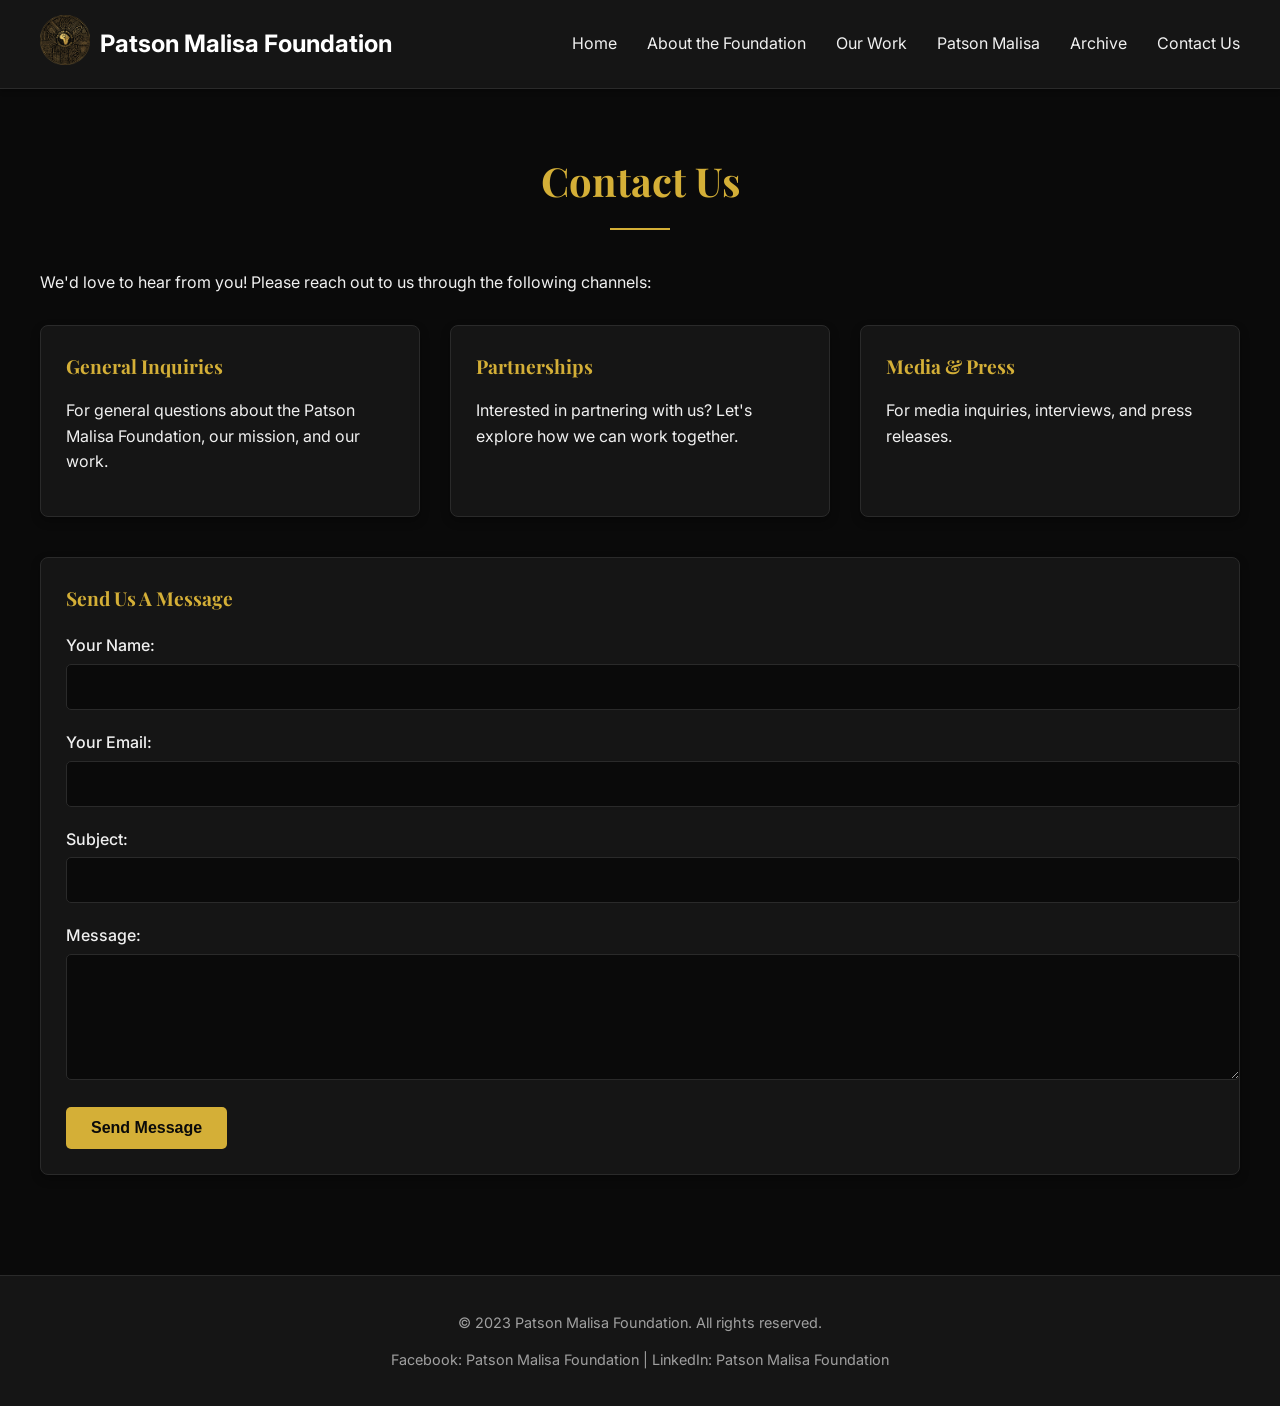
<file: contact.html>
<!DOCTYPE html>
<html lang="en">
<head>
    <meta charset="UTF-8">
    <meta name="viewport" content="width=device-width, initial-scale=1.0">
    <title>Contact Us - Patson Malisa Foundation</title>
    <link rel="stylesheet" href="style.css">
    <link href="https://fonts.googleapis.com/css2?family=Inter:wght@300;400;500;700&family=Playfair+Display:wght@400;700&display=swap" rel="stylesheet">
    <style>
        h1, h2, h3, h4, h5, h6 { font-family: 'Playfair Display', serif; }
    </style>
</head>
<body>
    <nav>
        <div class="navbar-container">
            <div class="logo-container">
                <a href="index.html">
                    <img src="20241104_100934.jpg" alt="Patson Malisa Foundation Logo">
                </a>
                <a href="index.html" class="foundation-name">Patson Malisa Foundation</a>
            </div>
            <ul class="nav-links">
                <li><a href="index.html">Home</a></li>
                <li><a href="about-the-foundation.html">About the Foundation</a></li>
                <li><a href="our-work.html">Our Work</a></li>
                <li><a href="patson-malisa-profile.html">Patson Malisa</a></li>
                <li><a href="archive.html">Archive</a></li>
                <li><a href="contact.html">Contact Us</a></li>
            </ul>
        </div>
    </nav>

    <main>
        <section id="contact" class="section">
            <h2 class="section-title">Contact Us</h2>
            <p>We'd love to hear from you! Please reach out to us through the following channels:</p>

            <div class="card-grid">
                <div class="card">
                    <h3>General Inquiries</h3>
                    <p>For general questions about the Patson Malisa Foundation, our mission, and our work.</p>
                </div>
                <div class="card">
                    <h3>Partnerships</h3>
                    <p>Interested in partnering with us? Let's explore how we can work together.</p>
                </div>
                <div class="card">
                    <h3>Media & Press</h3>
                    <p>For media inquiries, interviews, and press releases.</p>
                </div>
            </div>

            <div class="card" style="margin-top: 40px;">
                <h3>Send us a message</h3>
                <form class="contact-form">
                    <div class="form-group">
                        <label for="name">Your Name:</label>
                        <input type="text" id="name" name="name" required>
                    </div>
                    <div class="form-group">
                        <label for="email">Your Email:</label>
                        <input type="email" id="email" name="email" required>
                    </div>
                    <div class="form-group">
                        <label for="subject">Subject:</label>
                        <input type="text" id="subject" name="subject">
                    </div>
                    <div class="form-group">
                        <label for="message">Message:</label>
                        <textarea id="message" name="message" rows="5" required></textarea>
                    </div>
                    <button type="submit" class="cta-button">Send Message</button>
                </form>
            </div>
        </section>
    </main>

    <footer>
        <p>&copy; 2023 Patson Malisa Foundation. All rights reserved.</p>
        <p>Facebook: Patson Malisa Foundation | LinkedIn: Patson Malisa Foundation</p>
    </footer>

    <script src="script.js"></script>
</body>

</html>
</file>
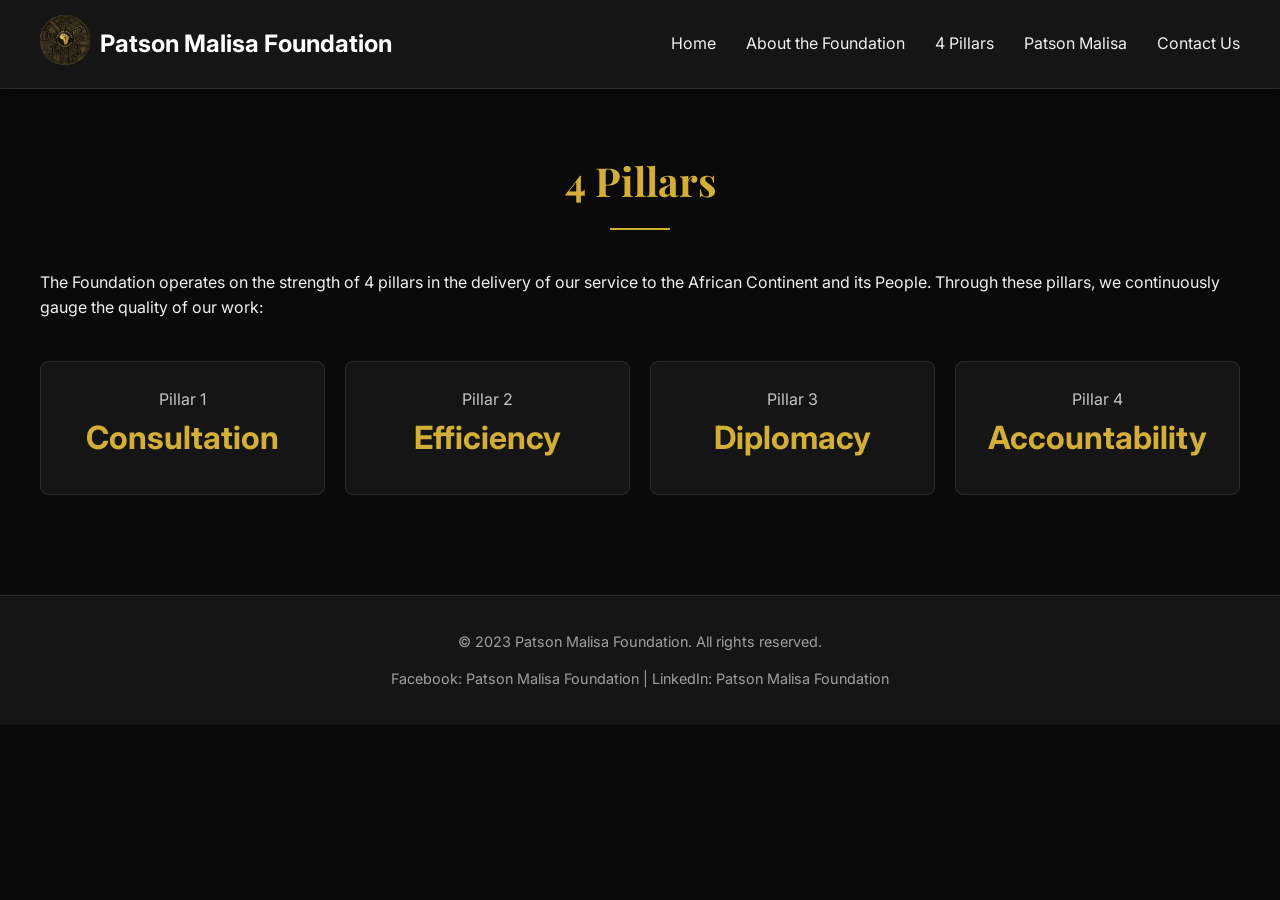
<file: four-pillars.html>
<!DOCTYPE html>
<html lang="en">
<head>
    <meta charset="UTF-8">
    <meta name="viewport" content="width=device-width, initial-scale=1.0">
    <title>4 Pillars - Patson Malisa Foundation</title>
    <link rel="stylesheet" href="style.css">
    <link href="https://fonts.googleapis.com/css2?family=Inter:wght@300;400;500;700&family=Playfair+Display:wght@400;700&display=swap" rel="stylesheet">
    <style>
        h1, h2, h3, h4, h5, h6 { font-family: 'Playfair Display', serif; }
    </style>
</head>
<body>
    <nav>
        <div class="navbar-container">
            <div class="logo-container">
                <a href="index.html">
                    <img src="20241104_100934.jpg" alt="Patson Malisa Foundation Logo">
                </a>
                <a href="index.html" class="foundation-name">Patson Malisa Foundation</a>
            </div>
            <ul class="nav-links">
                <li><a href="index.html">Home</a></li>
                <li><a href="about-the-foundation.html">About the Foundation</a></li>
                <li><a href="four-pillars.html">4 Pillars</a></li>
                <li><a href="patson-malisa-profile.html">Patson Malisa</a></li>
                <li><a href="contact.html">Contact Us</a></li>
            </ul>
        </div>
    </nav>

    <main>
        <section id="pillars" class="section">
            <h2 class="section-title">4 Pillars</h2>
            <p>The Foundation operates on the strength of 4 pillars in the delivery of our service to the African Continent and its People. Through these pillars, we continuously gauge the quality of our work:</p>

            <div class="data-grid">
                <div class="data-item">
                    <div class="label">Pillar 1</div>
                    <div class="number">Consultation</div>
                </div>
                <div class="data-item">
                    <div class="label">Pillar 2</div>
                    <div class="number">Efficiency</div>
                </div>
                <div class="data-item">
                    <div class="label">Pillar 3</div>
                    <div class="number">Diplomacy</div>
                </div>
                <div class="data-item">
                    <div class="label">Pillar 4</div>
                    <div class="number">Accountability</div>
                </div>
            </div>
        </section>
    </main>

    <footer>
        <p>&copy; 2023 Patson Malisa Foundation. All rights reserved.</p>
        <p>Facebook: Patson Malisa Foundation | LinkedIn: Patson Malisa Foundation</p>
    </footer>

    <script src="script.js"></script>
</body>
</html>
</file>
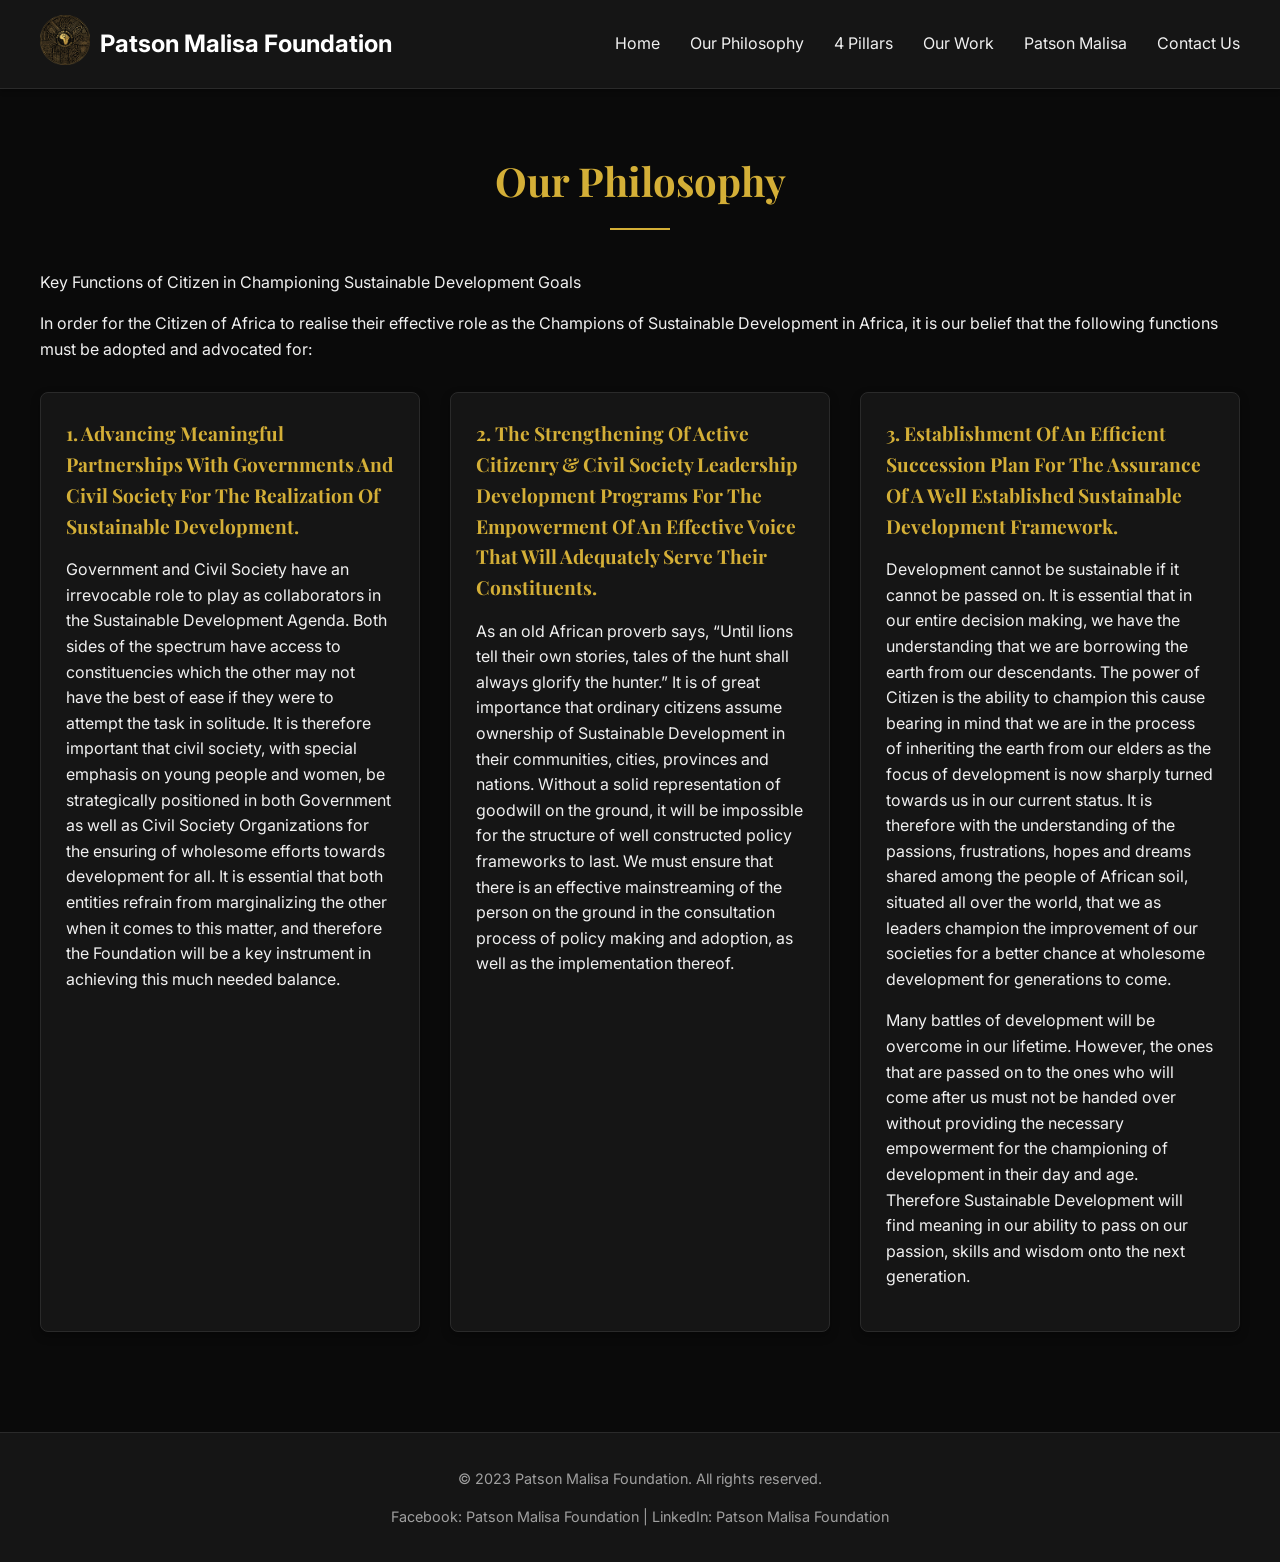
<file: our-philosophy.html>
<!DOCTYPE html>
<html lang="en">
<head>
    <meta charset="UTF-8">
    <meta name="viewport" content="width=device-width, initial-scale=1.0">
    <title>Our Philosophy - Patson Malisa Foundation</title>
    <link rel="stylesheet" href="style.css">
    <link href="https://fonts.googleapis.com/css2?family=Inter:wght@300;400;500;700&family=Playfair+Display:wght@400;700&display=swap" rel="stylesheet">
    <style>
        h1, h2, h3, h4, h5, h6 { font-family: 'Playfair Display', serif; }
    </style>
</head>
<body>
    <nav>
        <div class="navbar-container">
            <div class="logo-container">
                <a href="index.html">
                    <img src="20241104_100934.jpg" alt="Patson Malisa Foundation Logo">
                </a>
                <a href="index.html" class="foundation-name">Patson Malisa Foundation</a>
            </div>
            <ul class="nav-links">
                <li><a href="index.html">Home</a></li>
                <li><a href="our-philosophy.html">Our Philosophy</a></li>
                <li><a href="four-pillars.html">4 Pillars</a></li>
                <li><a href="our-work.html">Our Work</a></li>
                <li><a href="patson-malisa-profile.html">Patson Malisa</a></li>
                <li><a href="contact.html">Contact Us</a></li>
            </ul>
        </div>
    </nav>

    <main>
        <section id="philosophy" class="section">
            <h2 class="section-title">Our Philosophy</h2>
            <p>Key Functions of Citizen in Championing Sustainable Development Goals</p>
            <p>In order for the Citizen of Africa to realise their effective role as the Champions of Sustainable Development in Africa, it is our belief that the following functions must be adopted and advocated for:</p>

            <div class="card-grid">
                <div class="card">
                    <h3>1. Advancing meaningful partnerships with Governments and Civil Society for the realization of sustainable development.</h3>
                    <p>Government and Civil Society have an irrevocable role to play as collaborators in the Sustainable Development Agenda. Both sides of the spectrum have access to constituencies which the other may not have the best of ease if they were to attempt the task in solitude. It is therefore important that civil society, with special emphasis on young people and women, be strategically positioned in both Government as well as Civil Society Organizations for the ensuring of wholesome efforts towards development for all. It is essential that both entities refrain from marginalizing the other when it comes to this matter, and therefore the Foundation will be a key instrument in achieving this much needed balance.</p>
                </div>
                <div class="card">
                    <h3>2. The strengthening of Active Citizenry & Civil Society leadership development programs for the empowerment of an effective voice that will adequately serve their constituents.</h3>
                    <p>As an old African proverb says, “Until lions tell their own stories, tales of the hunt shall always glorify the hunter.” It is of great importance that ordinary citizens assume ownership of Sustainable Development in their communities, cities, provinces and nations. Without a solid representation of goodwill on the ground, it will be impossible for the structure of well constructed policy frameworks to last. We must ensure that there is an effective mainstreaming of the person on the ground in the consultation process of policy making and adoption, as well as the implementation thereof.</p>
                </div>
                <div class="card">
                    <h3>3. Establishment of an efficient succession plan for the assurance of a well established Sustainable Development Framework.</h3>
                    <p>Development cannot be sustainable if it cannot be passed on. It is essential that in our entire decision making, we have the understanding that we are borrowing the earth from our descendants. The power of Citizen is the ability to champion this cause bearing in mind that we are in the process of inheriting the earth from our elders as the focus of development is now sharply turned towards us in our current status. It is therefore with the understanding of the passions, frustrations, hopes and dreams shared among the people of African soil, situated all over the world, that we as leaders champion the improvement of our societies for a better chance at wholesome development for generations to come.</p>
                    <p>Many battles of development will be overcome in our lifetime. However, the ones that are passed on to the ones who will come after us must not be handed over without providing the necessary empowerment for the championing of development in their day and age. Therefore Sustainable Development will find meaning in our ability to pass on our passion, skills and wisdom onto the next generation.</p>
                </div>
            </div>
        </section>
    </main>

    <footer>
        <p>&copy; 2023 Patson Malisa Foundation. All rights reserved.</p>
        <p>Facebook: Patson Malisa Foundation | LinkedIn: Patson Malisa Foundation</p>
    </footer>

    <script src="script.js"></script>
</body>
</html>
</file>
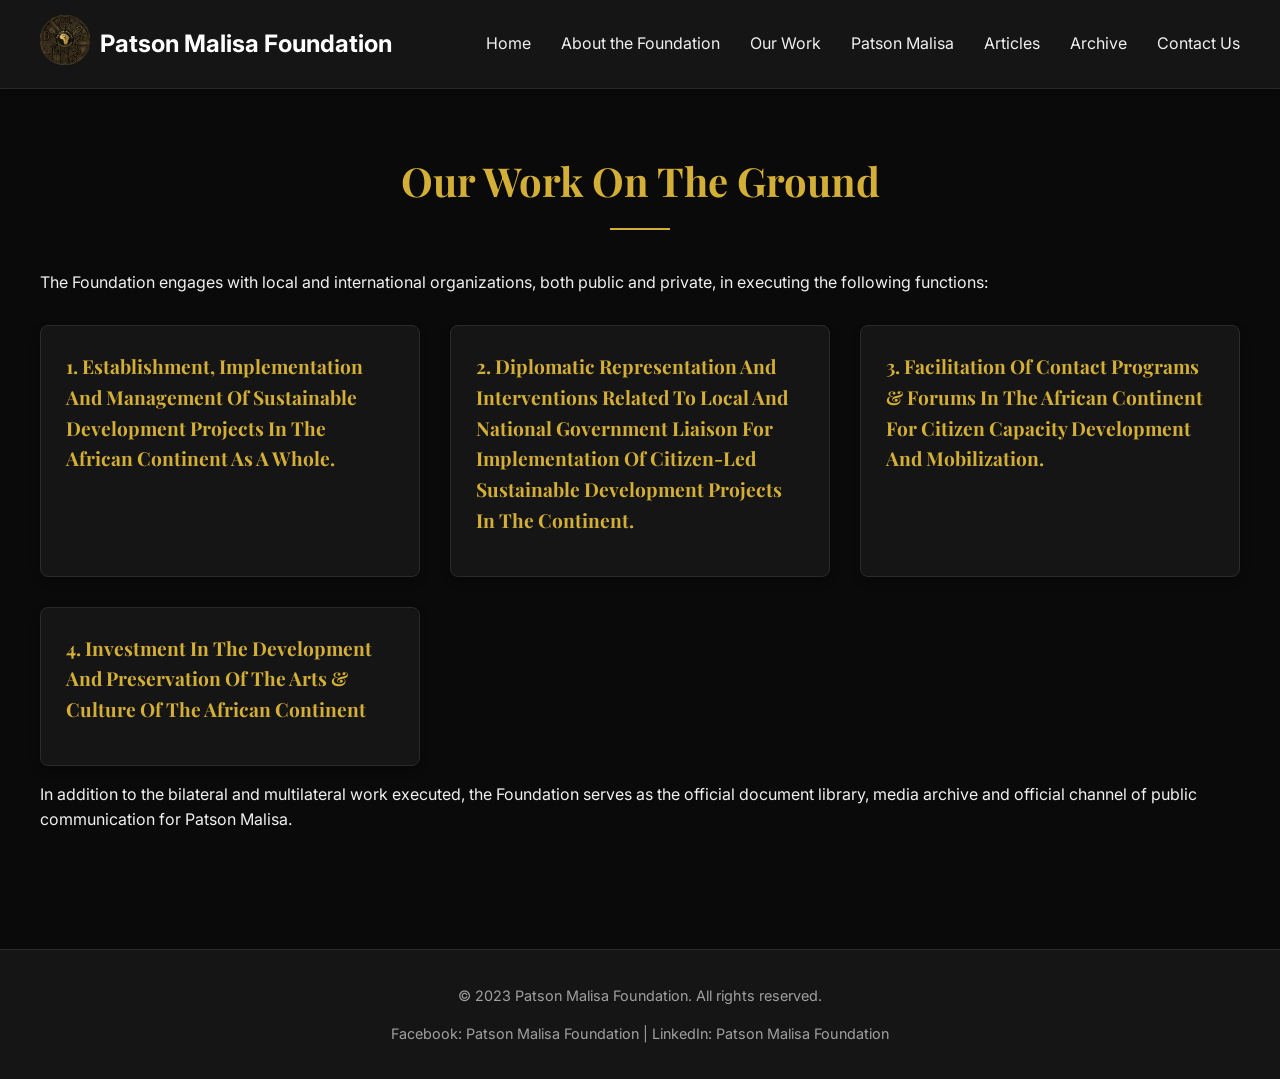
<file: our-work.html>
<!DOCTYPE html>
<html lang="en">
<head>
    <meta charset="UTF-8">
    <meta name="viewport" content="width=device-width, initial-scale=1.0">
    <title>Our Work - Patson Malisa Foundation</title>
    <link rel="stylesheet" href="style.css">
    <link href="https://fonts.googleapis.com/css2?family=Inter:wght@300;400;500;700&family=Playfair+Display:wght@400;700&display=swap" rel="stylesheet">
    <style>
        h1, h2, h3, h4, h5, h6 { font-family: 'Playfair Display', serif; }
    </style>
</head>
<body>
    <nav>
        <div class="navbar-container">
            <div class="logo-container">
                <a href="index.html">
                    <img src="20241104_100934.jpg" alt="Patson Malisa Foundation Logo">
                </a>
                <a href="index.html" class="foundation-name">Patson Malisa Foundation</a>
            </div>
            <ul class="nav-links">
                <li><a href="index.html">Home</a></li>
                <li><a href="about-the-foundation.html">About the Foundation</a></li>
                <li><a href="our-work.html">Our Work</a></li>
                <li><a href="patson-malisa-profile.html">Patson Malisa</a></li>
                <li><a href="articles.html">Articles</a></li>
                <li><a href="archive.html">Archive</a></li>
                <li><a href="contact.html">Contact Us</a></li>
            </ul>
        </div>
    </nav>

    <main>
        <section id="work" class="section">
            <h2 class="section-title">Our Work On The Ground</h2>
            <p>The Foundation engages with local and international organizations, both public and private, in executing the following functions:</p>

            <div class="card-grid">
                <div class="card">
                    <h3>1. Establishment, implementation and management of Sustainable Development Projects in the African continent as a whole.</h3>
                </div>
                <div class="card">
                    <h3>2. Diplomatic representation and interventions related to local and national government liaison for implementation of Citizen-led Sustainable Development projects in the continent.</h3>
                </div>
                <div class="card">
                    <h3>3. Facilitation of Contact Programs & Forums in the African Continent for citizen capacity development and mobilization.</h3>
                </div>
                <div class="card">
                    <h3>4. Investment in the development and preservation of the Arts & Culture of the African Continent</h3>
                </div>
            </div>
            <p>In addition to the bilateral and multilateral work executed, the Foundation serves as the official document library, media archive and official channel of public communication for Patson Malisa.</p>
        </section>
    </main>

    <footer>
        <p>&copy; 2023 Patson Malisa Foundation. All rights reserved.</p>
        <p>Facebook: Patson Malisa Foundation | LinkedIn: Patson Malisa Foundation</p>
    </footer>

    <script src="script.js"></script>
</body>
</html>
</file>
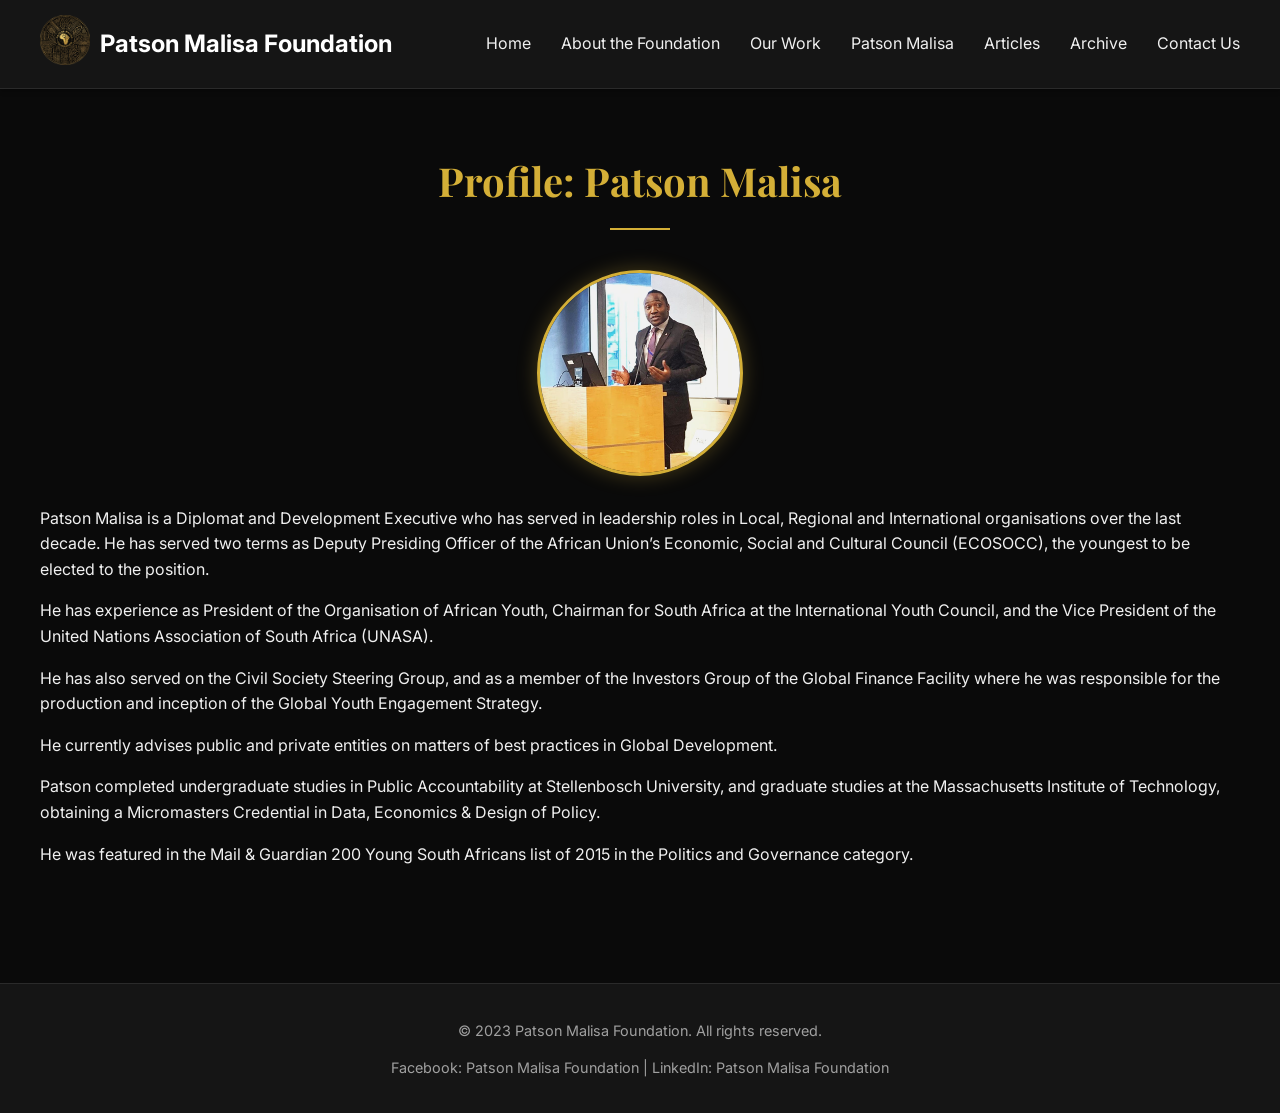
<file: patson-malisa-profile.html>
<!DOCTYPE html>
<html lang="en">
<head>
    <meta charset="UTF-8">
    <meta name="viewport" content="width=device-width, initial-scale=1.0">
    <title>Profile: Patson Malisa - Patson Malisa Foundation</title>
    <link rel="stylesheet" href="style.css">
    <link href="https://fonts.googleapis.com/css2?family=Inter:wght@300;400;500;700&family=Playfair+Display:wght@400;700&display=swap" rel="stylesheet">
    <style>
        h1, h2, h3, h4, h5, h6 { font-family: 'Playfair Display', serif; }
    </style>
</head>
<body>
    <nav>
        <div class="navbar-container">
            <div class="logo-container">
                <a href="index.html">
                    <img src="20241104_100934.jpg" alt="Patson Malisa Foundation Logo">
                </a>
                <a href="index.html" class="foundation-name">Patson Malisa Foundation</a>
            </div>
            <ul class="nav-links">
                <li><a href="index.html">Home</a></li>
                <li><a href="about-the-foundation.html">About the Foundation</a></li>
                <li><a href="our-work.html">Our Work</a></li>
                <li><a href="patson-malisa-profile.html">Patson Malisa</a></li>
                <li><a href="articles.html">Articles</a></li>
                <li><a href="archive.html">Archive</a></li>
                <li><a href="contact.html">Contact Us</a></li>
            </ul>
        </div>
    </nav>

    <main>
        <section id="profile" class="section">
            <h2 class="section-title">Profile: Patson Malisa</h2>
            <img src="72623439_10220659259134178_5867452000995639296_n.jpg" alt="Patson Malisa" class="profile-picture">

            <p>Patson Malisa is a Diplomat and Development Executive who has served in leadership roles in Local, Regional and International organisations over the last decade. He has served two terms as Deputy Presiding Officer of the African Union’s Economic, Social and Cultural Council (ECOSOCC), the youngest to be elected to the position.</p>
            <p>He has experience as President of the Organisation of African Youth, Chairman for South Africa at the International Youth Council, and the Vice President of the United Nations Association of South Africa (UNASA).</p>
            <p>He has also served on the Civil Society Steering Group, and as a member of the Investors Group of the Global Finance Facility where he was responsible for the production and inception of the Global Youth Engagement Strategy.</p>
            <p>He currently advises public and private entities on matters of best practices in Global Development.</p>
            <p>Patson completed undergraduate studies in Public Accountability at Stellenbosch University, and graduate studies at the Massachusetts Institute of Technology, obtaining a Micromasters Credential in Data, Economics & Design of Policy.</p>
            <p>He was featured in the Mail & Guardian 200 Young South Africans list of 2015 in the Politics and Governance category.</p>
        </section>
    </main>

    <footer>
        <p>&copy; 2023 Patson Malisa Foundation. All rights reserved.</p>
        <p>Facebook: Patson Malisa Foundation | LinkedIn: Patson Malisa Foundation</p>
    </footer>

    <script src="script.js"></script>
</body>
</html>
</file>
<file: style.css>
:root {
    --primary-text-color: #F0F0F0; /* Off-white text for dark theme readability */
    --background-color: #0A0A0A; /* Deep black background */
    --accent-color: #D4AF37; /* Rich gold/amber for CTAs and accents */
    --deep-blue: #1A237E; /* Deep blue for card headers */
    --secondary-background-color: #1A1A1A; /* Slightly lighter dark for zebra striping */
    --card-background: #151515; /* Card background - slightly lighter than main bg */
    --border-color: #2A2A2A; /* Subtle borders */
    --logo-color-primary: #FFFFFF; /* White logo text */
    --logo-color-secondary: #D4AF37; /* Gold accent for logo */
    --hover-bg: #1E1E1E; /* Hover state for cards/items */
}

body {
    font-family: 'Inter', sans-serif;
    margin: 0;
    padding: 0;
    box-sizing: border-box;
    background-color: var(--background-color);
    color: var(--primary-text-color);
    line-height: 1.6;
}

/* Navigation Bar */
nav {
    background-color: var(--card-background);
    padding: 15px 0;
    position: sticky;
    top: 0;
    z-index: 1000;
    box-shadow: 0 2px 5px rgba(0,0,0,0.3);
    border-bottom: 1px solid var(--border-color);
}

.navbar-container {
    max-width: 1200px;
    margin: 0 auto;
    display: flex;
    justify-content: space-between;
    align-items: center;
    padding: 0 20px;
}

.logo-container {
    display: flex;
    align-items: center;
}

.logo-container img {
    height: 50px;
    margin-right: 10px;
}

.logo-container .foundation-name {
    color: var(--logo-color-primary);
    font-size: 1.5em;
    font-weight: 700;
    text-decoration: none;
}

.nav-links {
    list-style: none;
    margin: 0;
    padding: 0;
    display: flex;
}

.nav-links li {
    margin-left: 30px;
}

.nav-links a {
    color: var(--primary-text-color);
    text-decoration: none;
    font-weight: 400;
    transition: color 0.3s ease;
}

.nav-links a:hover {
    color: var(--accent-color);
}

/* Hero Section */
.hero {
    width: 100%;
    height: 60vh;
    background: url('20241104_100934.jpg') no-repeat center center/cover;
    display: flex;
    align-items: center;
    justify-content: center;
    text-align: center;
    color: white;
    position: relative;
}

.hero::before {
    content: '';
    position: absolute;
    top: 0;
    left: 0;
    right: 0;
    bottom: 0;
    background: rgba(0, 0, 0, 0.6);
}

.hero-content {
    position: relative;
    z-index: 1;
    max-width: 800px;
    padding: 20px;
}

.hero-content h1 {
    font-size: 3em;
    font-weight: 700;
    margin-bottom: 15px;
    text-transform: capitalize;
    color: white;
    text-shadow: 0 2px 10px rgba(0, 0, 0, 0.5);
}

.hero-content p {
    font-size: 1.2em;
    margin-bottom: 30px;
    color: #E0E0E0;
    text-shadow: 0 1px 5px rgba(0, 0, 0, 0.5);
}

.cta-button {
    background-color: var(--accent-color);
    color: var(--background-color);
    padding: 12px 25px;
    border: none;
    border-radius: 5px;
    font-size: 1em;
    font-weight: 600;
    cursor: pointer;
    transition: background-color 0.3s ease, transform 0.2s ease;
}

.cta-button:hover {
    background-color: #B8860B; /* Slightly darker gold on hover */
    transform: translateY(-2px);
}

/* General Typography */
h1, h2, h3, h4, h5, h6 {
    font-weight: 700;
    color: var(--primary-text-color);
    text-transform: capitalize;
    margin-top: 0;
    margin-bottom: 15px;
}

p {
    margin-bottom: 1em;
}

/* Section Styling (Zebra Striping) */
.section {
    padding: 60px 20px;
    max-width: 1200px;
    margin: 0 auto;
}

.section:nth-of-type(even) {
    background-color: var(--secondary-background-color);
}

.section-title {
    text-align: center;
    font-size: 2.5em;
    margin-bottom: 40px;
    color: var(--accent-color);
    position: relative;
}

.section-title::after {
    content: '';
    display: block;
    width: 60px;
    height: 2px;
    background-color: var(--accent-color);
    margin: 15px auto 0;
}

/* Center Content Class */
.center-content {
    text-align: center;
}

/* Organisational Structure diagram - fitted to page margins and aligned with the page text layout */
#org-structure .structure-diagram {
    max-width: 100%;
    height: auto;
    display: block;
    margin: 25px auto 15px;
    object-fit: contain;
}


/* Card-Based Design */
.card-grid {
    display: grid;
    grid-template-columns: repeat(auto-fit, minmax(300px, 1fr));
    gap: 30px;
    margin-top: 30px;
}

.card {
    background-color: var(--card-background);
    padding: 25px;
    border-radius: 8px;
    box-shadow: 0 4px 10px rgba(0,0,0,0.3);
    border: 1px solid var(--border-color);
    transition: transform 0.3s ease, box-shadow 0.3s ease;
}

.card:hover {
    transform: translateY(-5px);
    box-shadow: 0 6px 20px rgba(0,0,0,0.4);
    background-color: var(--hover-bg);
}

.card h3 {
    color: var(--accent-color);
    font-size: 1.2em;
    margin-bottom: 15px;
}

/* Data Grid */
.data-grid {
    display: grid;
    grid-template-columns: repeat(auto-fit, minmax(200px, 1fr));
    gap: 20px;
    margin-top: 40px;
    text-align: center;
}

.data-item {
    background-color: var(--card-background);
    color: var(--primary-text-color);
    padding: 25px 20px;
    border-radius: 8px;
    border: 1px solid var(--border-color);
    transition: background-color 0.3s ease;
}

.data-item:hover {
    background-color: var(--hover-bg);
}

.data-item .number {
    font-size: 2em;
    font-weight: 700;
    margin-bottom: 5px;
    color: var(--accent-color);
}

.data-item .label {
    font-size: 1em;
    opacity: 0.8;
}

/* Profile Picture */
.profile-picture {
    width: 200px;
    height: 200px;
    border-radius: 50%;
    object-fit: cover;
    margin: 0 auto 30px auto;
    display: block;
    border: 3px solid var(--accent-color);
    box-shadow: 0 0 20px rgba(212, 175, 55, 0.3);
}

/* Carousel Styles */
.carousel-container {
    position: relative;
    max-width: 800px;
    margin: 40px auto;
    overflow: hidden;
    border-radius: 8px;
    box-shadow: 0 4px 20px rgba(0,0,0,0.4);
    background-color: #000;
    border: 1px solid var(--border-color);
}

.carousel-slide {
    display: flex;
    transition: transform 0.5s ease-in-out;
}

.carousel-slide img {
    min-width: 100%;
    flex-shrink: 0;
    width: 100%;
    display: block;
    height: 450px;
    object-fit: contain;
}

.carousel-prev, .carousel-next {
    position: absolute;
    top: 50%;
    transform: translateY(-50%);
    background-color: rgba(212, 175, 55, 0.8);
    color: var(--background-color);
    border: none;
    padding: 10px 15px;
    cursor: pointer;
    font-size: 1.5em;
    z-index: 10;
    border-radius: 5px;
    transition: background-color 0.3s ease;
}

.carousel-prev:hover, .carousel-next:hover {
    background-color: var(--accent-color);
}

.carousel-prev {
    left: 10px;
}

.carousel-next {
    right: 10px;
}

.carousel-full-view {
    position: absolute;
    bottom: 15px;
    left: 50%;
    transform: translateX(-50%);
    background-color: var(--accent-color);
    color: var(--background-color);
    border: none;
    padding: 8px 20px;
    border-radius: 5px;
    cursor: pointer;
    font-size: 0.9em;
    font-weight: 600;
    transition: background-color 0.3s ease;
}

.carousel-full-view:hover {
    background-color: #B8860B;
}

/* Video Grid Styles */
.video-grid {
    display: grid;
    grid-template-columns: repeat(auto-fit, minmax(300px, 1fr));
    gap: 30px;
    margin-top: 40px;
}

.video-item {
    text-align: center;
    background-color: var(--card-background);
    padding: 20px;
    border-radius: 8px;
    border: 1px solid var(--border-color);
}

.video-item h4 {
    font-size: 1.2em;
    margin-bottom: 15px;
    color: var(--primary-text-color);
}

.video-item iframe {
    width: 100%;
    height: 200px;
    border-radius: 8px;
    border: 1px solid var(--border-color);
}

.video-wrapper {
    position: relative;
    width: 100%;
    height: 0;
    padding-bottom: 56.25%;
    margin-bottom: 10px;
}

.video-wrapper iframe {
    position: absolute;
    top: 0;
    left: 0;
    width: 100%;
    height: 100%;
    border-radius: 8px;
    border: 1px solid var(--border-color);
}

.watch-link {
    display: inline-block;
    color: var(--accent-color);
    text-decoration: none;
    font-size: 0.9em;
    font-weight: 600;
    padding: 8px 16px;
    border: 1px solid var(--accent-color);
    border-radius: 5px;
    transition: all 0.3s ease;
}

.watch-link:hover {
    background-color: var(--accent-color);
    color: var(--background-color);
    transform: translateY(-2px);
}

/* Articles List */
.articles-list .article-item {
    margin-bottom: 20px;
}

.article-item {
    background-color: var(--card-background);
    padding: 25px;
    border-radius: 8px;
    border: 1px solid var(--border-color);
    margin-bottom: 20px;
}

.article-item h3 {
    color: var(--accent-color);
    font-size: 1.3em;
    margin-bottom: 15px;
}

.read-more-btn {
    background-color: transparent;
    color: var(--accent-color);
    border: 1px solid var(--accent-color);
    padding: 8px 20px;
    border-radius: 5px;
    cursor: pointer;
    font-size: 0.9em;
    font-weight: 600;
    transition: all 0.3s ease;
    margin-top: 15px;
}

.read-more-btn:hover {
    background-color: var(--accent-color);
    color: var(--background-color);
    transform: translateY(-2px);
}

/* Contact Form Styles */
.contact-form {
    margin-top: 20px;
}

.form-group {
    margin-bottom: 20px;
}

.form-group label {
    display: block;
    margin-bottom: 5px;
    color: var(--primary-text-color);
    font-weight: 500;
}

.form-group input,
.form-group textarea {
    width: 100%;
    padding: 12px;
    border: 1px solid var(--border-color);
    border-radius: 5px;
    background-color: var(--background-color);
    color: var(--primary-text-color);
    font-family: inherit;
    font-size: 1em;
    transition: border-color 0.3s ease;
}

.form-group input:focus,
.form-group textarea:focus {
    outline: none;
    border-color: var(--accent-color);
}

/* Modal Styles */
.modal {
    display: none;
    position: fixed;
    z-index: 1001;
    left: 0;
    top: 0;
    width: 100%;
    height: 100%;
    overflow: auto;
    background-color: rgba(0,0,0,0.7);
}

.modal-content {
    background-color: var(--card-background);
    margin: 10% auto;
    padding: 30px;
    border: 1px solid var(--border-color);
    width: 70%;
    max-width: 800px;
    border-radius: 8px;
    position: relative;
    box-shadow: 0 5px 20px rgba(0,0,0,0.4);
    color: var(--primary-text-color);
}

.close-btn {
    color: #aaa;
    position: absolute;
    top: 15px;
    right: 25px;
    font-size: 28px;
    font-weight: bold;
    cursor: pointer;
    transition: color 0.3s ease;
}

.close-btn:hover,
.close-btn:focus {
    color: var(--accent-color);
    text-decoration: none;
}

/* Full View Modal Styles */
#full-view-modal {
    display: none;
    position: fixed;
    z-index: 1002;
    left: 0;
    top: 0;
    width: 100%;
    height: 100%;
    overflow: auto;
    background-color: rgba(0,0,0,0.9);
}

#full-view-modal .modal-content {
    background-color: transparent;
    margin: 0;
    padding: 0;
    border: none;
    width: 100%;
    height: 100%;
    display: flex;
    justify-content: center;
    align-items: center;
}

#full-view-image {
    max-width: 90%;
    max-height: 90%;
    object-fit: contain;
    border-radius: 8px;
    box-shadow: 0 0 20px rgba(212, 175, 55, 0.3);
}

#full-view-modal .close-btn {
    position: fixed;
    top: 20px;
    right: 20px;
    color: white;
    background: rgba(212, 175, 55, 0.3);
    padding: 10px 15px;
    border-radius: 50%;
    cursor: pointer;
    font-size: 24px;
    z-index: 1003;
}

#full-view-modal .close-btn:hover {
    background: rgba(212, 175, 55, 0.6);
    color: var(--background-color);
}


/* Mobile-First Adaptability */
@media (max-width: 768px) {
    .hero {
        height: 50vh;
    }

    .hero-content h1 {
        font-size: 2.2em;
    }

    .hero-content p {
        font-size: 1em;
    }

    .navbar-container {
        flex-direction: column;
        align-items: flex-start;
    }

    .nav-links {
        flex-direction: column;
        width: 100%;
        margin-top: 15px;
    }

    .nav-links li {
        margin: 5px 0;
    }

    .section {
        padding: 40px 15px;
    }

    .section-title {
        font-size: 2em;
    }

    .section-title::after {
        width: 40px;
        height: 2px;
    }

    .carousel-slide img {
        height: 250px;
    }

    .video-wrapper {
        padding-bottom: 75%; /* 4:3 aspect ratio for smaller screens */
    }

    .video-item {
        padding: 15px;
    }

    .modal-content {
        width: 90%;
        margin: 20% auto;
    }
}

footer {
    background-color: var(--card-background);
    color: var(--primary-text-color);
    text-align: center;
    padding: 20px;
    margin-top: 40px;
    border-top: 1px solid var(--border-color);
}

footer p {
    color: #A0A0A0;
    font-size: 0.9em;
}

footer .highlight {
    color: var(--accent-color);
}
</file>
